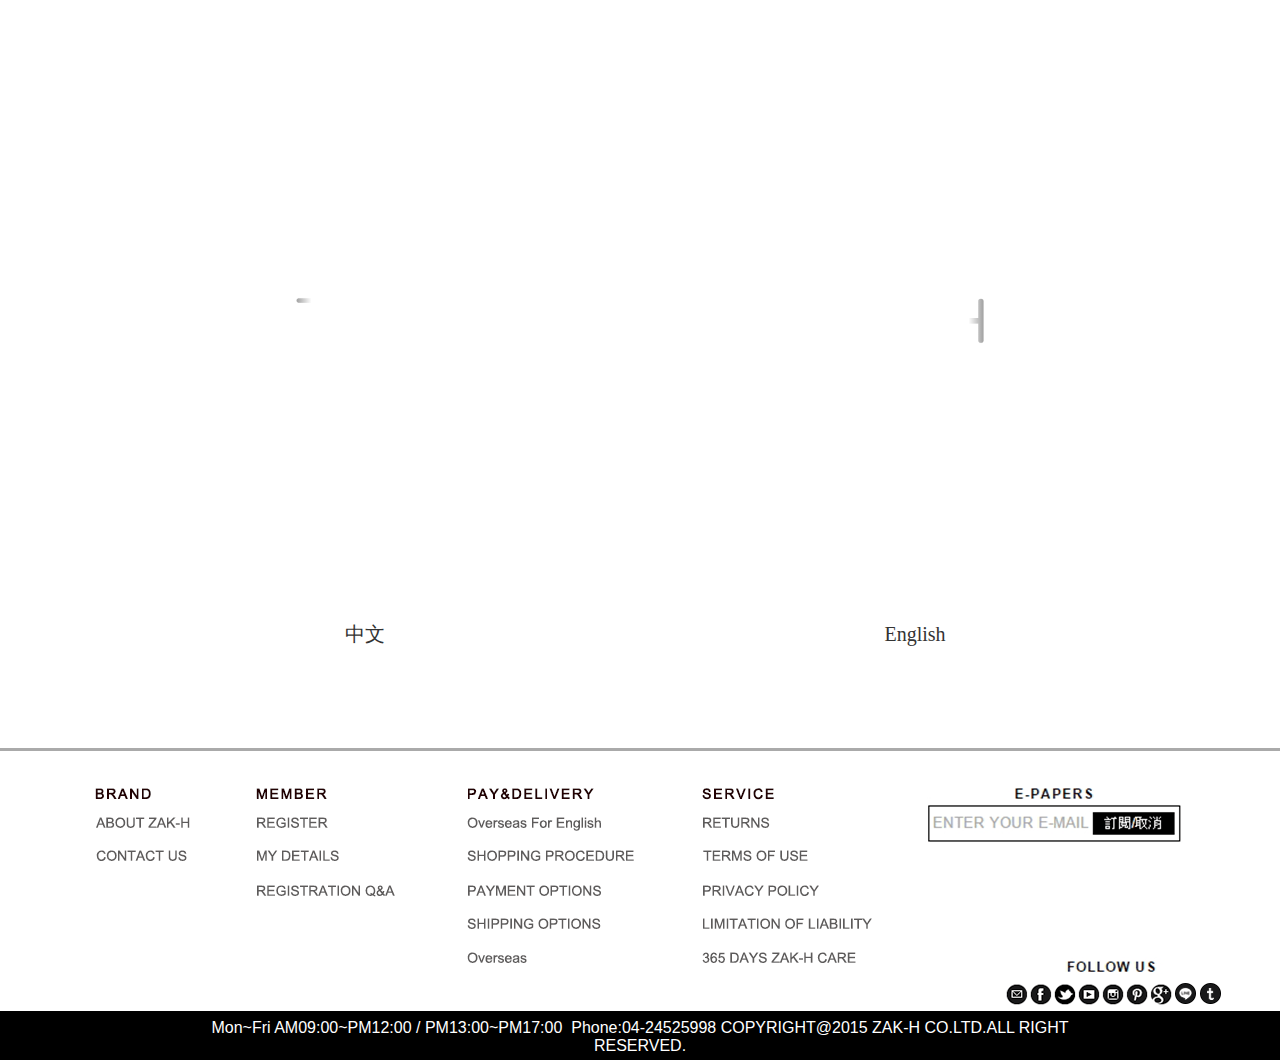
<file: index.htm>
<!DOCTYPE html>
<html lang="en">

<head>
    <meta charset="UTF-8">
    <link rel="stylesheet" href="css/style.css">
    <link rel="stylesheet" href="css/index.css">
    <title>ZAK-H</title>
</head>

<body>
    <div id="wrapper">
        <div id="header">
            <a href="index.htm">
                <!-- <div class="logoBefore"></div> -->
                <div class="mask"></div>
                <img src="img/index/LOGO.jpg">
                <!-- <div class="logoAfter"></div> -->
            </a>
        </div>
        <div id="container">
            <div id="intro">
                <div class="introCont">
                    <p>A design defines who they are independently as designer, we want to share their uniqueness with the latest design around the world.</p>
                </div>
            </div>
            <div id="language">
                <ul>
                    <a href="designer.htm">
                        <li>中文</li>
                    </a>
                    <a href="designer.htm">
                        <li>English</li>
                    </a>
                </ul>
            </div>
        </div>
    </div>
    </div>
    <div id="footer">
        <div class="addTop"></div>
        <div id="footerArea">
            <div class="footerImg">
                <img src="img/index/footer.png">
            </div>
        </div>
        <div id="copyright">
            <p>Mon~Fri AM09:00~PM12:00 / PM13:00~PM17:00 &nbsp;Phone:04-24525998 COPYRIGHT@2015 ZAK-H CO.LTD.ALL RIGHT RESERVED.</p>
        </div>
        <div class="addBottom"></div>
    </div>

</body>
<script src="script/jquery.1.9.0.min.js"></script>
<script>
$(function() {
    var body_H = document.body.offsetHeight;
    var window_H = $(window).height();
    var window_W = $(window).width();
    var footer_H = $('#footer').height() + 3;
    var scrollVal = $(window).scrollTop(); //捲軸距離頁面頂端的高度
    var fixed_position = 0;
    var real_H = 0;

    // footer效果
    $(window).resize(function() {
        window_W = $(window).width();
        if (window_W < 1200) {
            $('#footer .addTop').css({
                'width': (1200 - window_W) + 'px',
                'right': (-(1200 - window_W)) + 'px'
            });
            $('#footer .addBottom').css({
                'width': (1200 - window_W) + 'px',
                'right': (-(1200 - window_W)) + 'px'
            });
        } else {
            $('#footer .addTop').css({
                'width': 0
            });
            $('#footer .addBottom').css({
                'width': 0
            });
        }
    }).resize();


    // nav效果
    $(window).scroll(function() {
        // nav在scroll時會停在footer之上
        scrollVal = $(window).scrollTop();
        real_H = window_H + scrollVal;
        fixed_position = body_H - footer_H;
        if (real_H >= fixed_position) {
            $('#nav').css({
                bottom: (real_H - fixed_position)
            });
        } else {
            $('#nav').css({
                bottom: 0
            });
        }

        // 寬小於1200，左右scroll時不要fixed(被遮住的地方還是看不到)
        if (window_W < 1200) {
            scrollLeft = $(window).scrollLeft();
            $('#nav').css(
                'left', -scrollLeft
            )
        }
    }).scroll();
    // Run();

    // function Run() {
    //     $('#intro p').animate({
    //         right: '+=1470px'
    //     }, 20000);

    //     Back();
    // };

    // function Back() {
    //     $('#intro p').animate({
    //         right: '-200px'
    //     }, 0);

    //     Run();
    // };
})
</script>

</html>
</file>
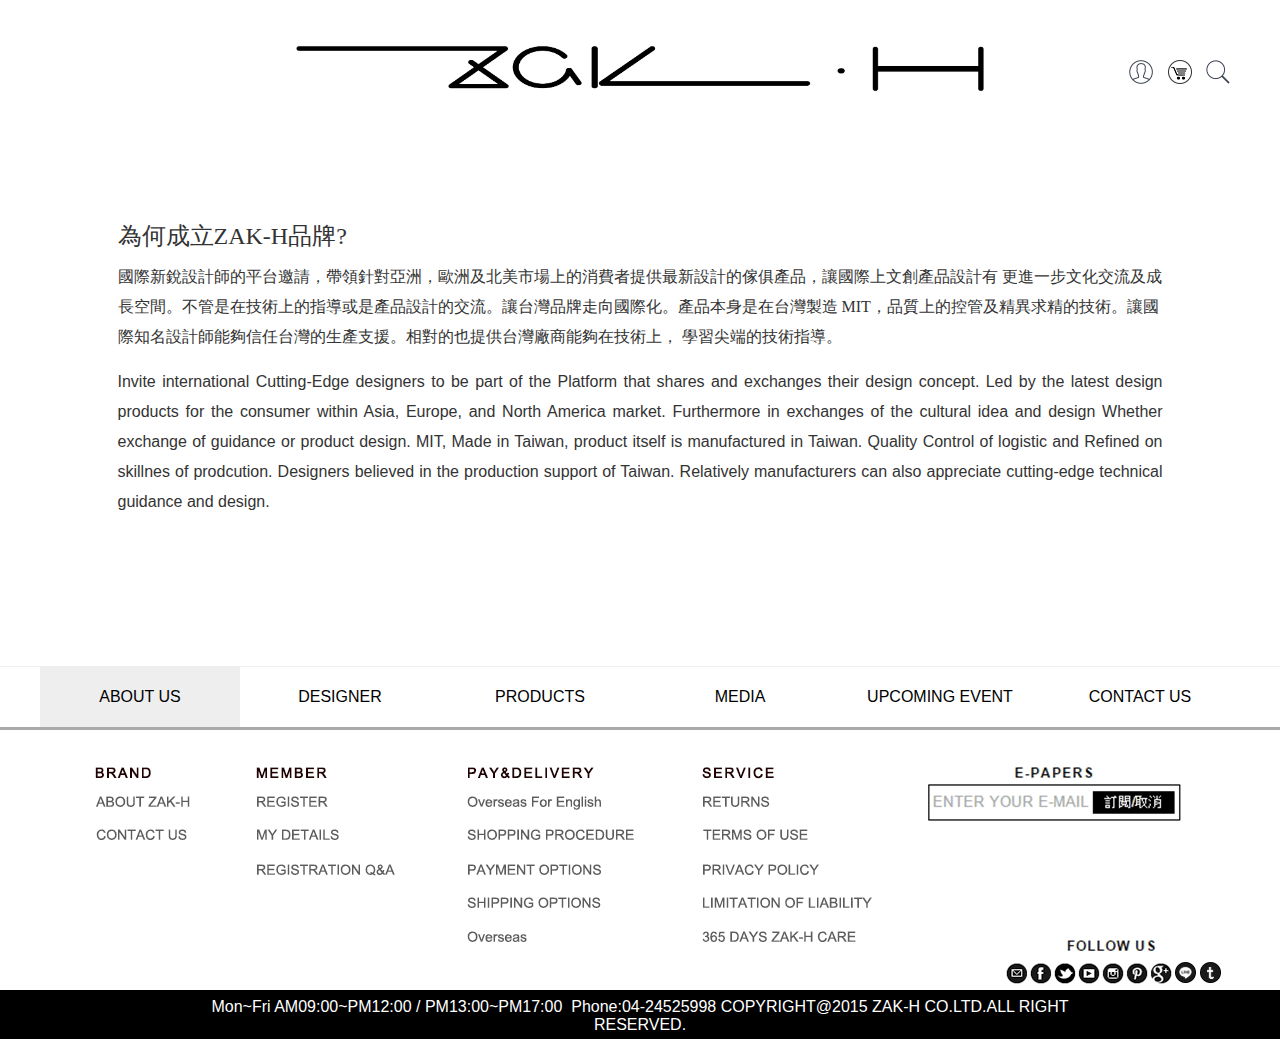
<file: about.htm>
<!DOCTYPE html>
<html lang="en">

<head>
    <meta charset="UTF-8">
    <link rel="stylesheet" href="css/style.css">
    <link rel="stylesheet" href="css/about.css">
    <title>ZAK-H</title>
</head>

<body>
    <div id="wrapper">
        <div id="header">
            <a id="logo" href="index.htm"><img src="img/index/LOGO.jpg"></a>
            <div id="icon">
                <ul>
                    <li><a href="javascript:;"><img src="img/index/photo.png"></a></li>
                    <li id="shopping">
                        <a href="javascript:;"><img src="img/index/Bag.png"></a>
                        <div class="shoppingList">
                            <p style="margin-top: 30px;">SUBTOTAL</p>
                            <p>TWD 0</p>
                            <div class="check">CHECKOUT</div>
                        </div>
                    </li>
                    <li><a href="javascript:;"><img src="img/index/find.png"></a></li>
                </ul>
            </div>
        </div>
        
        <div id="container">
            <div id="intro">
                <h2 class="title">為何成立ZAK-H品牌?</h2>
                <p class="chinese">國際新銳設計師的平台邀請，帶領針對亞洲，歐洲及北美市場上的消費者提供最新設計的傢俱產品，讓國際上文創產品設計有 更進一步文化交流及成長空間。不管是在技術上的指導或是產品設計的交流。讓台灣品牌走向國際化。產品本身是在台灣製造 MIT，品質上的控管及精異求精的技術。讓國際知名設計師能夠信任台灣的生產支援。相對的也提供台灣廠商能夠在技術上， 學習尖端的技術指導。
                </p>
                <p class="english">Invite international Cutting-Edge designers to be part of the Platform that shares and exchanges their design concept. Led by the latest design products for the consumer within Asia, Europe, and North America market. Furthermore in exchanges of the cultural idea and design Whether exchange of guidance or product design. MIT, Made in Taiwan, product itself is manufactured in Taiwan. Quality Control of logistic and Refined on skillnes of prodcution. Designers believed in the production support of Taiwan. Relatively manufacturers can also appreciate cutting-edge technical guidance and design.</p>
            </div>
        </div>
        <div id="nav">
            <ul>
                <a href="about.htm"><li class="current">ABOUT US</li></a>
                <a href="designer.htm">
                    <li>DESIGNER</li>
                </a>
                <a href="product.htm">
                    <li>PRODUCTS</li>
                </a>
                <a href="media.htm">
                    <li>MEDIA</li>
                </a>
                <a href="upcoming.htm">
                    <li>UPCOMING EVENT</li>
                </a>
                <a href="contact.htm">
                    <li>CONTACT US</li>
                </a>
            </ul>
            <p style="clear: both"></p>
        </div>
    </div>
    <div id="footer">
        <div class="addTop"></div>
        <div id="footerArea">
            <div class="footerImg">
                <img src="img/index/footer.png">
            </div>
        </div>
        <div id="copyright">
            <p>Mon~Fri AM09:00~PM12:00 / PM13:00~PM17:00 &nbsp;Phone:04-24525998 COPYRIGHT@2015 ZAK-H CO.LTD.ALL RIGHT RESERVED.</p>
        </div>
        <div class="addBottom"></div>
    </div>

</body>
<script src="script/jquery.1.9.0.min.js"></script>
<script>
    var body_H = document.body.offsetHeight;
    var window_H = $(window).height();
    var footer_H = $('#footer').height() + 3;
    var scrollVal = $(window).scrollTop(); //捲軸距離頁面頂端的高度
    var fixed_position = 0;
    var real_H = 0;

    $(window).scroll(function() {
        body_H = document.body.offsetHeight;
        scrollVal = $(window).scrollTop();
        real_H = window_H + scrollVal;
        fixed_position = body_H - footer_H;
        
        if ( real_H >= fixed_position ) {
            $('#nav').css({
                bottom: (real_H - fixed_position)
            });
        }else {
            $('#nav').css({
                bottom: 0
            });
        }
        
    }).scroll();
</script>

</html>
</file>
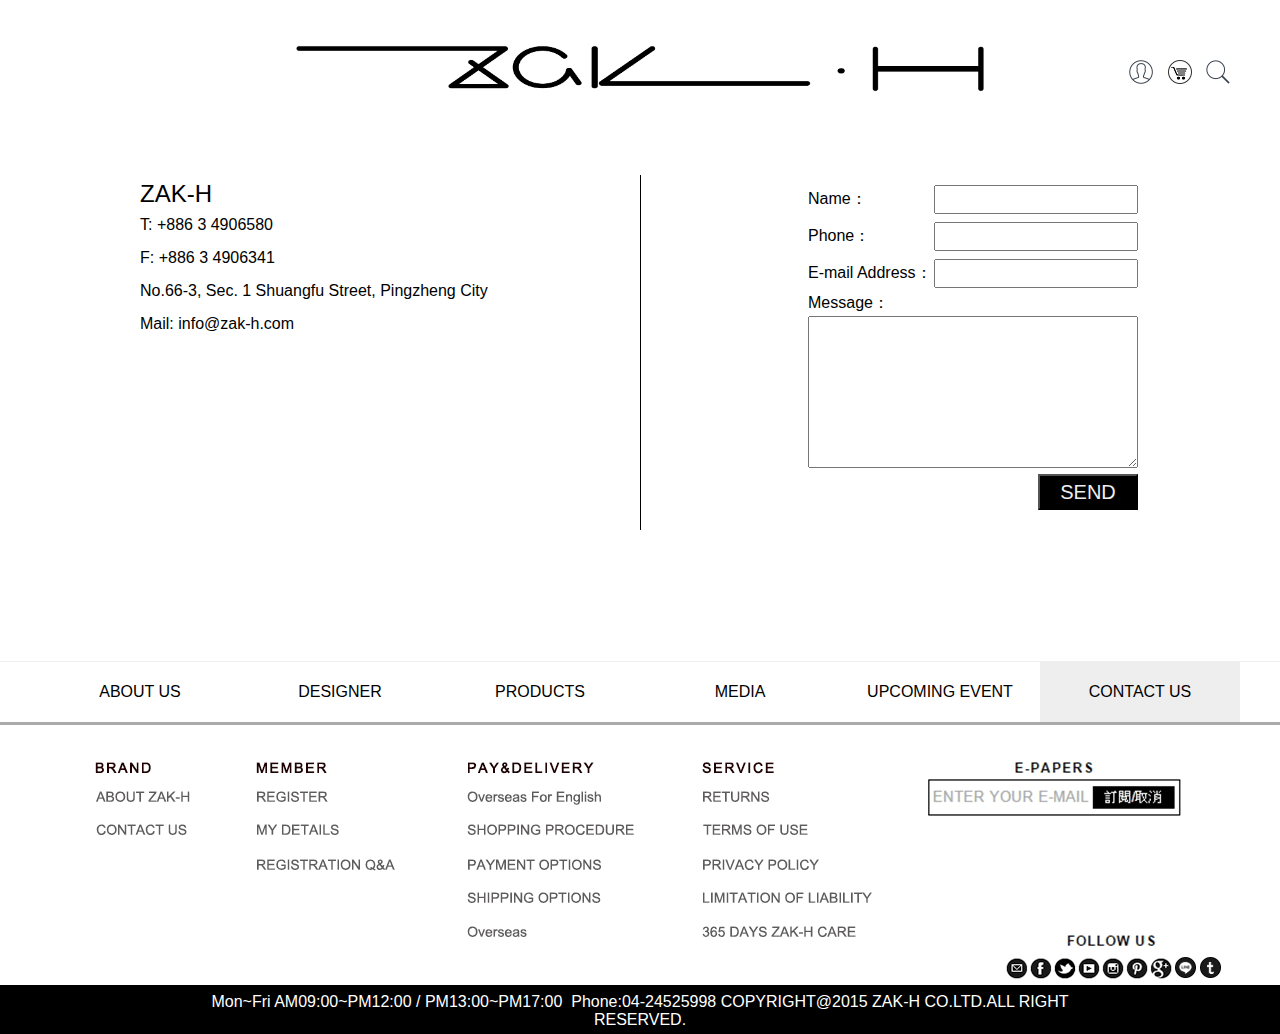
<file: contact.htm>
<!DOCTYPE html>
<html lang="en">

<head>
    <meta charset="UTF-8">
    <link rel="stylesheet" href="css/style.css">
    <link rel="stylesheet" href="css/contact.css">
    <title>ZAK-H</title>
</head>

<body>
    <div id="wrapper">
        <div id="header">
            <a id="logo" href="index.htm"><img src="img/index/LOGO.jpg"></a>
            <div id="icon">
                <ul>
                    <li><a href="javascript:;"><img src="img/index/photo.png"></a></li>
                    <li id="shopping">
                        <a href="javascript:;"><img src="img/index/Bag.png"></a>
                        <div class="shoppingList">
                            <p style="margin-top: 30px;">SUBTOTAL</p>
                            <p>TWD 0</p>
                            <div class="check">CHECKOUT</div>
                        </div>
                    </li>
                    <li><a href="javascript:;"><img src="img/index/find.png"></a></li>
                </ul>
            </div>
        </div>
        <div id="container">
			<div id="intro">
				<div id="info">
                    <h2>ZAK-H</h2> 
                    <p>T: +886 3 4906580</p> 
                    <p>F: +886 3 4906341</p>  
                    <p>No.66-3, Sec. 1 Shuangfu Street, Pingzheng City</p>
                    <p>Mail: info@zak-h.com</p>        
                </div>
                <div class="separate"></div>
                <div id="message">
                    <table>
                        <tr style="height: 35px;">
                            <td>Name：</td>
                            <td><input style="height: 25px;width: 200px;" type="text"></td>
                        </tr>
                        <tr>
                            <td style="height: 35px;">Phone：</td>
                            <td><input style="height: 25px;width: 200px;" type="text"></td>
                        </tr>
                        <tr style="height: 35px;">
                            <td>E-mail Address：</td>
                            <td><input style="height: 25px;width: 200px;" type="text"></td>
                        </tr>
                        <tr>
                            <td>Message：</td>
                            <td></td>
                        </tr>
                        <tr>
                            <td colspan="2"><textarea name="" id="" cols="30" rows="10" style="width: 328px;"></textarea></td>
                        </tr>
                        <tr>
                            <td></td>
                            <td style="text-align: right;"><input style="width: 100px;height: 36px;background: #000;color: #EEE;font-size: 20px;cursor: pointer;" value="SEND" type="button"></td>
                        </tr>
                    </table>
                </div>
			</div>
        </div>
        <div id="nav">
            <ul>
                <a href="about.htm"><li>ABOUT US</li></a>
                <a href="designer.htm"><li>DESIGNER</li></a>
                <a href="product.htm"><li>PRODUCTS</li></a>
                <a href="media.htm"><li>MEDIA</li></a>
                <a href="upcoming.htm"><li>UPCOMING EVENT</li></a>
                <a href="contact.htm"><li class="current">CONTACT US</li></a>
            </ul>
            <p style="clear: both"></p>
        </div>
    </div>
    </div>
    <div id="footer">
        <div class="addTop"></div>
        <div id="footerArea">
            <div class="footerImg">
                <img src="img/index/footer.png">
            </div>
        </div>
        <div id="copyright">
            <p>Mon~Fri AM09:00~PM12:00 / PM13:00~PM17:00 &nbsp;Phone:04-24525998 COPYRIGHT@2015 ZAK-H CO.LTD.ALL RIGHT RESERVED.</p>
        </div>
        <div class="addBottom"></div>
    </div>

</body>
<script src="script/jquery.1.9.0.min.js"></script>
<script>
    var body_H = document.body.offsetHeight;
    var window_H = $(window).height();
    var footer_H = $('#footer').height() + 3;
    var scrollVal = $(window).scrollTop(); //捲軸距離頁面頂端的高度
    var fixed_position = 0;
    var real_H = 0;

    // footer效果
    $(window).resize(function() {
        window_W = $(window).width();
        console.log('window_W='+window_W);
        if (window_W < 1200) {
            console.log('1200 - window_H='+1200 - window_H);
            $('#footer .addTop').css({
                'width': (1200 - window_W) + 'px',
                'right': (-(1200 - window_W)) + 'px'
            });
            $('#footer .addBottom').css({
                'width': (1200 - window_W) + 'px',
                'right': (-(1200 - window_W)) + 'px'
            });
        } else {
            $('#footer .addTop').css({
                'width': 0
            });
            $('#footer .addBottom').css({
                'width': 0
            });
        }
    }).resize();


    // nav效果
    $(window).scroll(function() {
        // nav在scroll時會停在footer之上
        body_H = document.body.offsetHeight;
        scrollVal = $(window).scrollTop();
        real_H = window_H + scrollVal;
        fixed_position = body_H - footer_H;
        if (real_H >= fixed_position) {
            $('#nav').css({
                bottom: (real_H - fixed_position)
            });
        } else {
            $('#nav').css({
                bottom: 0
            });
        }

        // 寬小於1200，左右scroll時不要fixed(被遮住的地方還是看不到)
        if (window_W < 1200) {
            scrollLeft = $(window).scrollLeft();
            $('#nav').css(
                'left', -scrollLeft
            )
        }
    }).scroll();
</script>

</html>
</file>
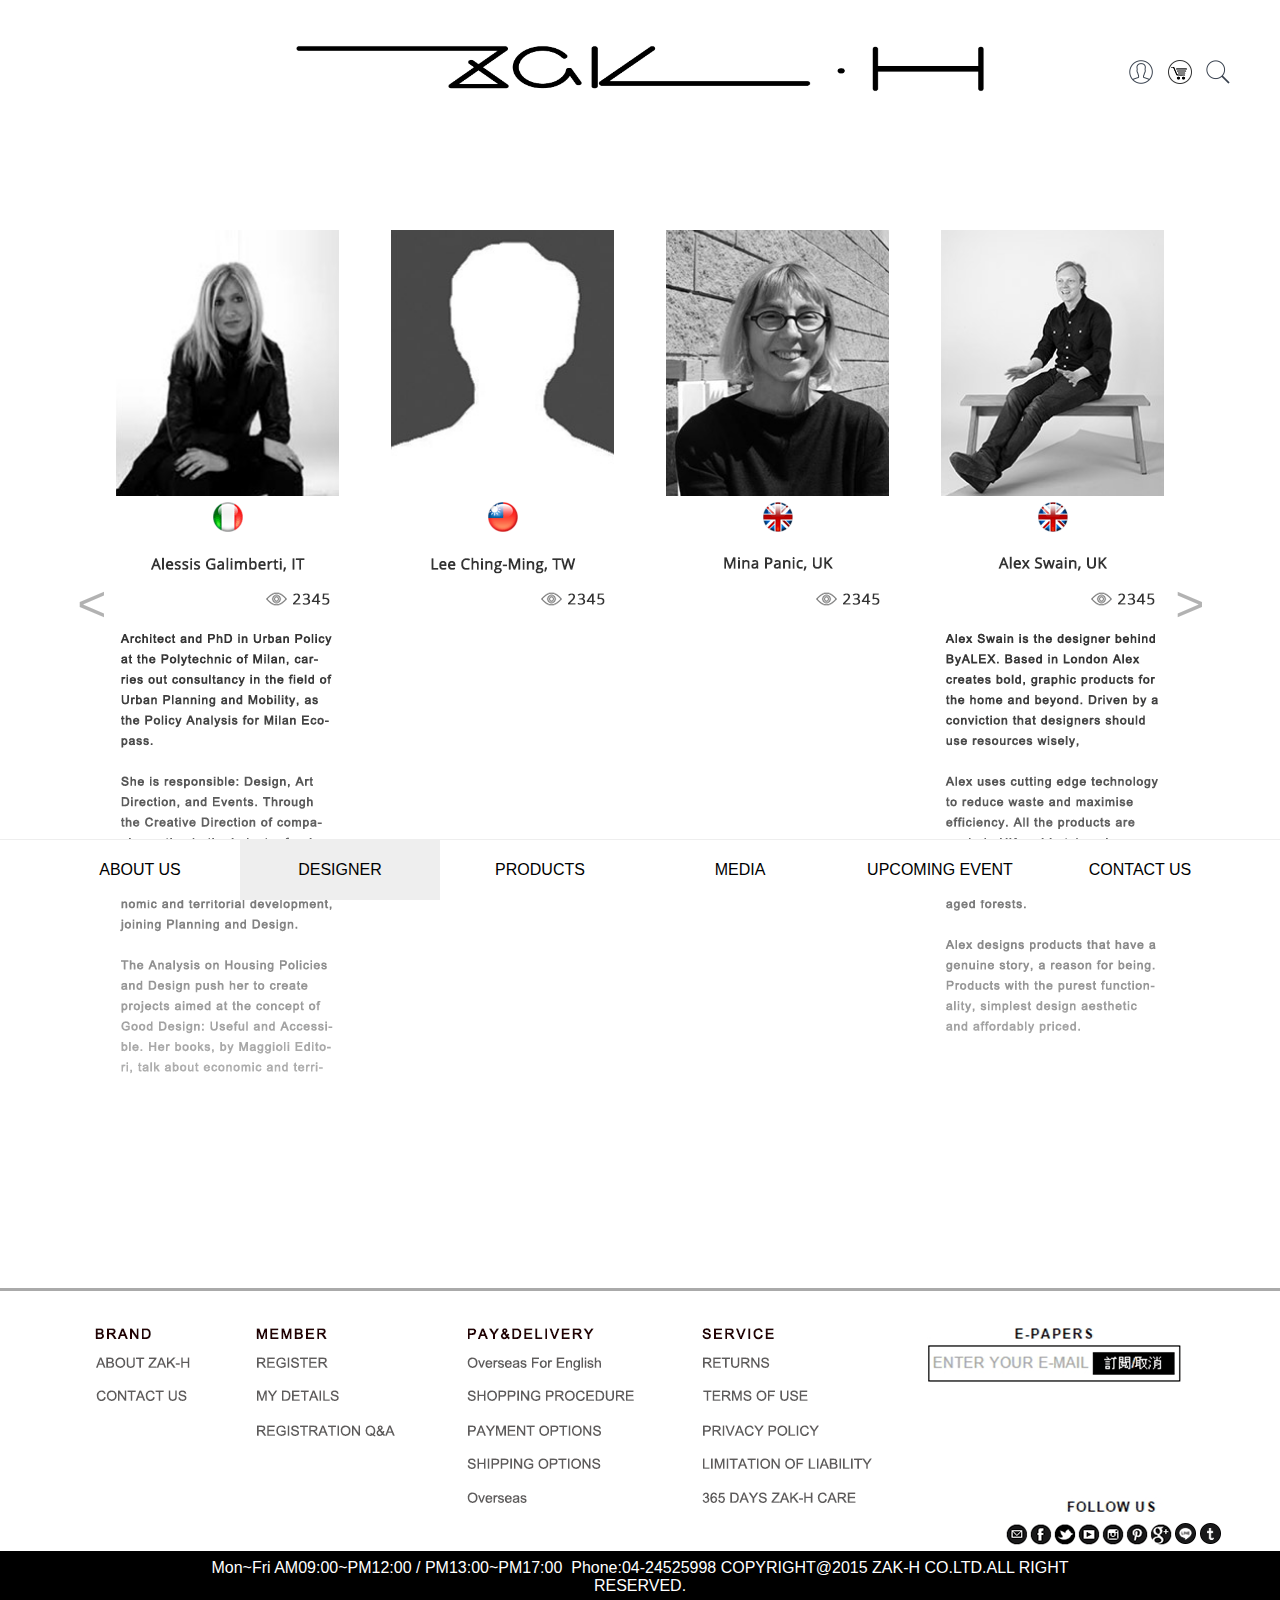
<file: designer.htm>
<!DOCTYPE html>
<html lang="en">

<head>
    <meta charset="UTF-8">
    <link rel="stylesheet" href="css/style.css">
    <link rel="stylesheet" href="css/designer.css">
    <link rel="stylesheet" type="text/css" href="css/Slider.css">
    <title>ZAK-H</title>
</head>

<body>
    <div id="wrapper">
        <div id="header">
            <a id="logo" href="index.htm"><img src="img/index/LOGO.jpg">
            </a>
            <div id="icon">
                <ul>
                    <li>
                        <a href="javascript:;"><img src="img/index/photo.png">
                        </a>
                    </li>
                    <li id="shopping">
                        <a href="javascript:;"><img src="img/index/Bag.png">
                        </a>
                        <div class="shoppingList">
                            <p style="margin-top: 30px;">SUBTOTAL</p>
                            <p>TWD 0</p>
                            <div class="check">CHECKOUT</div>
                        </div>
                    </li>
                    <li>
                        <a href="javascript:;"><img src="img/index/find.png">
                        </a>
                    </li>
                </ul>
            </div>
        </div>
        <div id="container">
            <div id="mySlider">
                <div class="sliderShow">
                    <ul>
                        <li>
                            <a href="designer_product.htm">
                                <div class="imgArea">
                                    <div class="designerImg">
                                        <img src="img/designer/photo1_01.jpg">
                                    </div>
                                    <div class="intro">
                                        <img src="img/designer/photo1_02.png">
                                    </div>
                                </div>
                            </a>
                        </li>
                        <li>
                            <a href="designer_product.htm">
                                <div class="imgArea">
                                    <div class="designerImg">
                                        <img src="img/designer/photo2_01.jpg">
                                    </div>
                                    <div class="intro no_info">
                                        <img src="img/designer/photo2_02.png">
                                    </div>
                                </div>
                            </a>
                        </li>
                        <li>
                            <a href="designer_product.htm">
                                <div class="imgArea">
                                    <div class="designerImg">
                                        <img src="img/designer/photo3_01.jpg">
                                    </div>
                                    <div class="intro no_info">
                                        <img src="img/designer/photo3_02.png">
                                    </div>
                                </div>
                            </a>
                        </li>
                        <li>
                            <a href="designer_product.htm">
                                <div class="imgArea">
                                    <div class="designerImg">
                                        <img src="img/designer/photo4_01.jpg">
                                    </div>
                                    <div class="intro">
                                        <img src="img/designer/photo4_02.png">
                                    </div>
                                </div>
                            </a>
                        </li>
                        <li>
                            <a href="designer_product.htm">
                                <div class="imgArea">
                                    <div class="designerImg">
                                        <img src="img/designer/photo5_01.jpg">
                                    </div>
                                    <div class="intro no_info">
                                        <img src="img/designer/photo5_02.png">
                                    </div>
                                </div>
                            </a>
                        </li>
                        <li>
                            <a href="designer_product.htm">
                                <div class="imgArea">
                                    <div class="designerImg">
                                        <img src="img/designer/photo6_01.jpg">
                                    </div>
                                    <div class="intro no_info">
                                        <img src="img/designer/photo6_02.png">
                                    </div>
                                </div>
                            </a>
                        </li>
                        <li>
                            <a href="designer_product.htm">
                                <div class="imgArea">
                                    <div class="designerImg">
                                        <img src="img/designer/photo7_01.jpg">
                                    </div>
                                    <div class="intro">
                                        <img src="img/designer/photo7_02.png">
                                    </div>
                                </div>
                            </a>
                        </li>
                    </ul>
                </div>
            </div>
        </div>
        <div id="nav">
            <ul>
                <a href="about.htm">
                    <li>ABOUT US</li>
                </a>
                <a href="designer.htm">
                    <li class="current">DESIGNER</li>
                </a>
                <a href="product.htm">
                    <li>PRODUCTS</li>
                </a>
                <a href="media.htm">
                    <li>MEDIA</li>
                </a>
                <a href="upcoming.htm">
                    <li>UPCOMING EVENT</li>
                </a>
                <a href="contact.htm">
                    <li>CONTACT US</li>
                </a>
            </ul>
            <p style="clear: both"></p>
        </div>
    </div>
    </div>
    <div id="footer">
        <div class="addTop"></div>
        <div id="footerArea">
            <div class="footerImg">
                <img src="img/index/footer.png">
            </div>
        </div>
        <div id="copyright">
            <p>Mon~Fri AM09:00~PM12:00 / PM13:00~PM17:00 &nbsp;Phone:04-24525998 COPYRIGHT@2015 ZAK-H CO.LTD.ALL RIGHT RESERVED.</p>
        </div>
        <div class="addBottom"></div>
    </div>

</body>
<script src="script/jquery.1.9.0.min.js"></script>
<script src="script/jquery.Slider.js"></script>
<script>
$(function() {

    // slider效果
    $('#mySlider').suSlider({
        interval: 3000,
        width: 1048,
        height: 948
    });

    var body_H = document.body.offsetHeight;
    var window_H = $(window).height();
    var window_W = $(window).width();
    var footer_H = $('#footer').height() + 3;
    var scrollVal = $(window).scrollTop(); //捲軸距離頁面頂端的高度
    var fixed_position = 0;
    var real_H = 0;
    // var nav_H = $('#nav').height();
    // var footer_Top = $('#footer').offset().top; //選單距離頁面頂端的高度
    // console.log('window_H='+window_H);


    // footer效果
    $(window).resize(function() {
        window_W = $(window).width();
        console.log('window_W='+window_W);
        if (window_W < 1200) {
            console.log('1200 - window_H='+1200 - window_H);
            $('#footer .addTop').css({
                'width': (1200 - window_W) + 'px',
                'right': (-(1200 - window_W)) + 'px'
            });
            $('#footer .addBottom').css({
                'width': (1200 - window_W) + 'px',
                'right': (-(1200 - window_W)) + 'px'
            });
        } else {
            $('#footer .addTop').css({
                'width': 0
            });
            $('#footer .addBottom').css({
                'width': 0
            });
        }
    }).resize();


    // nav效果
    $(window).scroll(function() {
        // nav在scroll時會停在footer之上
        body_H = document.body.offsetHeight;
        scrollVal = $(window).scrollTop();
        real_H = window_H + scrollVal;
        fixed_position = body_H - footer_H;
        if (real_H >= fixed_position) {
            $('#nav').css({
                bottom: (real_H - fixed_position)
            });
        } else {
            $('#nav').css({
                bottom: 0
            });
        }

        // 寬小於1200，左右scroll時不要fixed(被遮住的地方還是看不到)
        if (window_W < 1200) {
            scrollLeft = $(window).scrollLeft();
            $('#nav').css(
                'left', -scrollLeft
            )
        }
    }).scroll();


    
});
</script>

</html>
</file>
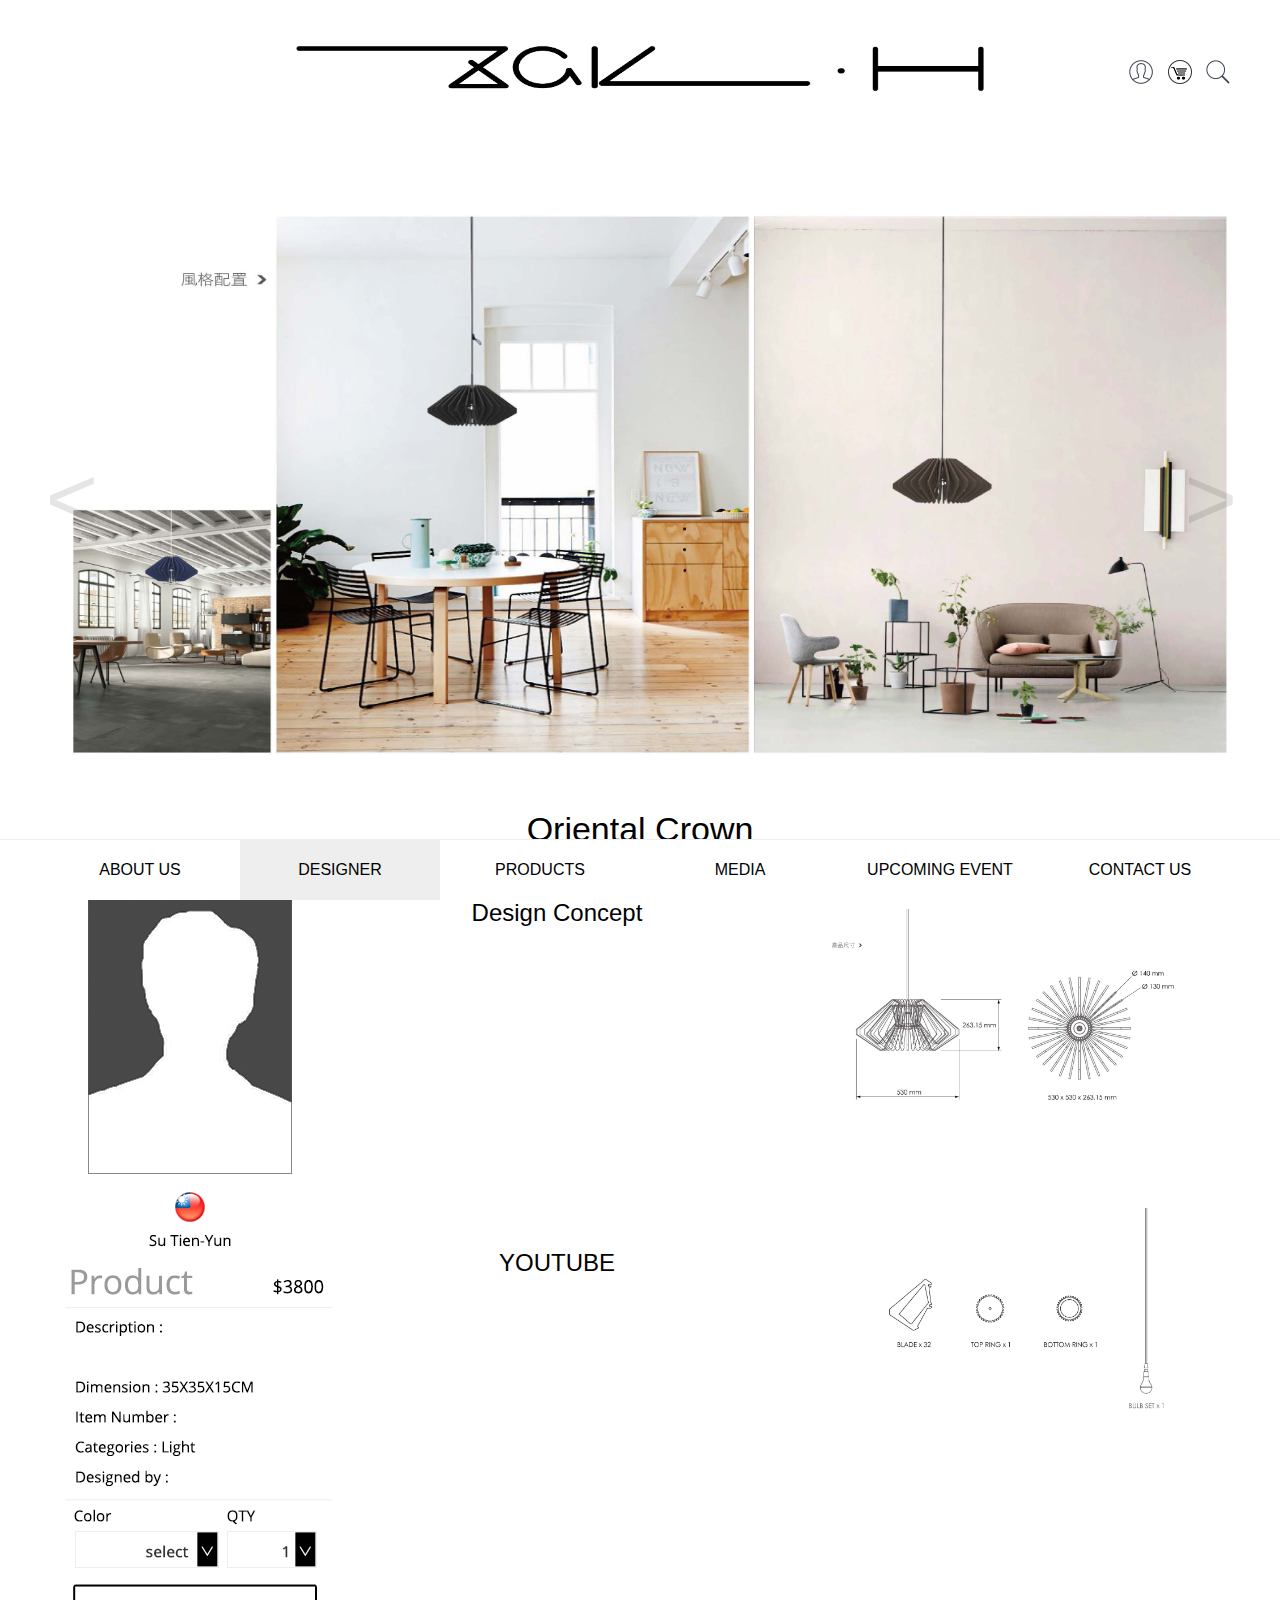
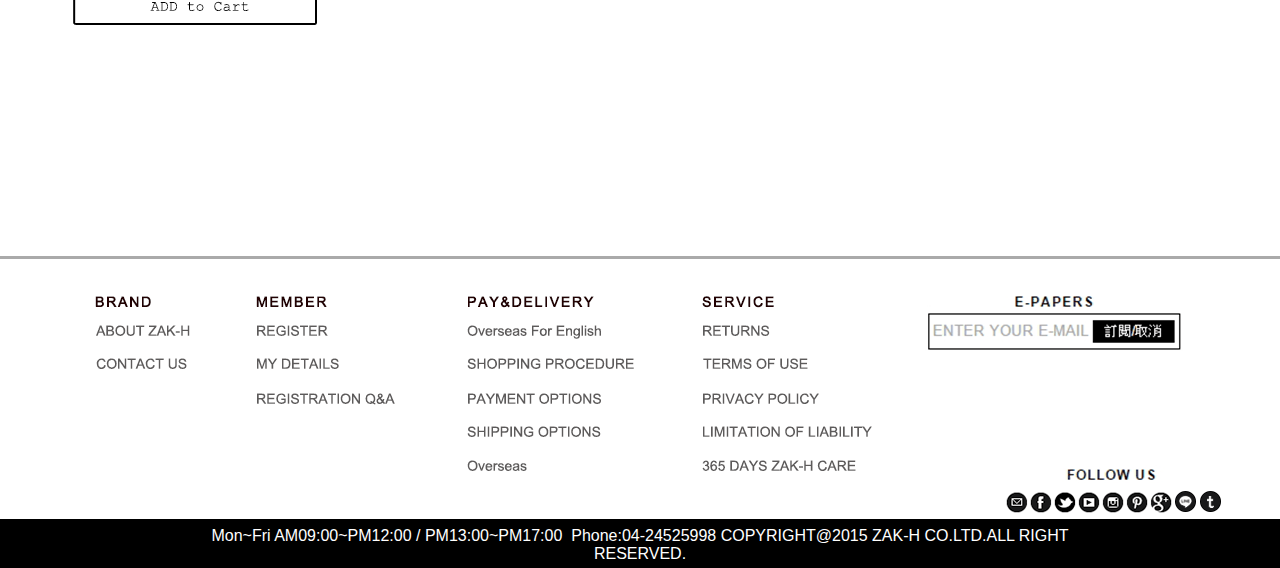
<file: designer_detail.htm>
<!DOCTYPE html>
<html lang="en">

<head>
    <meta charset="UTF-8">
    <link rel="stylesheet" href="css/style.css">
    <link rel="stylesheet" href="css/designer_detail.css">
    <link rel="stylesheet" type="text/css" href="css/Slider2.css">
    <title>ZAK-H</title>
</head>

<body>
    <div id="wrapper">
        <div id="header">
            <a id="logo" href="index.htm"><img src="img/index/LOGO.jpg">
            </a>
            <div id="icon">
                <ul>
                    <li>
                        <a href="javascript:;"><img src="img/index/photo.png">
                        </a>
                    </li>
                    <li id="shopping">
                        <a href="javascript:;"><img src="img/index/Bag.png">
                        </a>
                        <div class="shoppingList">
                            <p style="margin-top: 30px;">SUBTOTAL</p>
                            <p>TWD 0</p>
                            <div class="check">CHECKOUT</div>
                        </div>
                    </li>
                    <li>
                        <a href="javascript:;"><img src="img/index/find.png">
                        </a>
                    </li>
                </ul>
            </div>
        </div>
        <div id="container">
            <div id="mySlider">
                <ul>
                    <li>
                        <img src="img/designer_detail/light/slider_1.jpg">
                    </li>
                    <li>
                        <img src="img/designer_detail/light/slider_2.jpg">
                    </li>
                    <li>
                        <img src="img/designer_detail/light/slider_3.jpg">
                    </li>
                </ul>
            </div>
            <h1 id="title">
                Oriental Crown
            </h1>
            <div id="intro">
                <img src="img/designer_detail/light/light_intro.png">
            </div>
            <div id="info">
                <div class="designConcept">
                    <p>Design Concept</p>
                </div>
                <div class="youtube">
                    <p>YOUTUBE</p>
                </div>
            </div>
            <div id="product">
                <img src="img/designer_detail/light/VALCHROMAT_1.jpg">
                <img src="img/designer_detail/light/VALCHROMAT_2.jpg">
            </div>
        </div>
        <div id="nav">
            <ul>
                <a href="about.htm">
                    <li>ABOUT US</li>
                </a>
                <a href="designer.htm">
                    <li class="current">DESIGNER</li>
                </a>
                <a href="product.htm">
                    <li>PRODUCTS</li>
                </a>
                <a href="media.htm">
                    <li>MEDIA</li>
                </a>
                <a href="upcoming.htm">
                    <li>UPCOMING EVENT</li>
                </a>
                <a href="contact.htm">
                    <li>CONTACT US</li>
                </a>
            </ul>
            <p style="clear: both"></p>
        </div>
    </div>
    </div>
    <div id="footer">
        <div class="addTop"></div>
        <div id="footerArea">
            <div class="footerImg">
                <img src="img/index/footer.png">
            </div>
        </div>
        <div id="copyright">
            <p>Mon~Fri AM09:00~PM12:00 / PM13:00~PM17:00 &nbsp;Phone:04-24525998 COPYRIGHT@2015 ZAK-H CO.LTD.ALL RIGHT RESERVED.</p>
        </div>
        <div class="addBottom"></div>
    </div>

</body>
<script src="script/jquery.1.9.0.min.js"></script>
<script src="script/jquery.Slider2.js"></script>
<script>
$(function() {
    $('#mySlider').suSlider({
        interval: 3000,
        width: 1199,
        height: 590
    });

    var body_H = document.body.offsetHeight;
    var window_H = $(window).height();
    var footer_H = $('#footer').height() + 3;
    var scrollVal = $(window).scrollTop(); //捲軸距離頁面頂端的高度
    var fixed_position = 0;
    var real_H = 0;

    // footer效果
    $(window).resize(function() {
        window_W = $(window).width();
        if (window_W < 1200) {
            $('#footer .addTop').css({
                'width': (1200 - window_W) + 'px',
                'right': (-(1200 - window_W)) + 'px'
            });
            $('#footer .addBottom').css({
                'width': (1200 - window_W) + 'px',
                'right': (-(1200 - window_W)) + 'px'
            });
        } else {
            $('#footer .addTop').css({
                'width': 0
            });
            $('#footer .addBottom').css({
                'width': 0
            });
        }
    }).resize();


    // nav效果
    $(window).scroll(function() {
        // nav在scroll時會停在footer之上
        body_H = document.body.offsetHeight;
        scrollVal = $(window).scrollTop();
        real_H = window_H + scrollVal;
        fixed_position = body_H - footer_H;
        if (real_H >= fixed_position) {
            $('#nav').css({
                bottom: (real_H - fixed_position)
            });
        } else {
            $('#nav').css({
                bottom: 0
            });
        }

        // 寬小於1200，左右scroll時不要fixed(被遮住的地方還是看不到)
        if (window_W < 1200) {
            scrollLeft = $(window).scrollLeft();
            $('#nav').css(
                'left', -scrollLeft
            )
        }
    }).scroll();
})
</script>

</html>
</file>
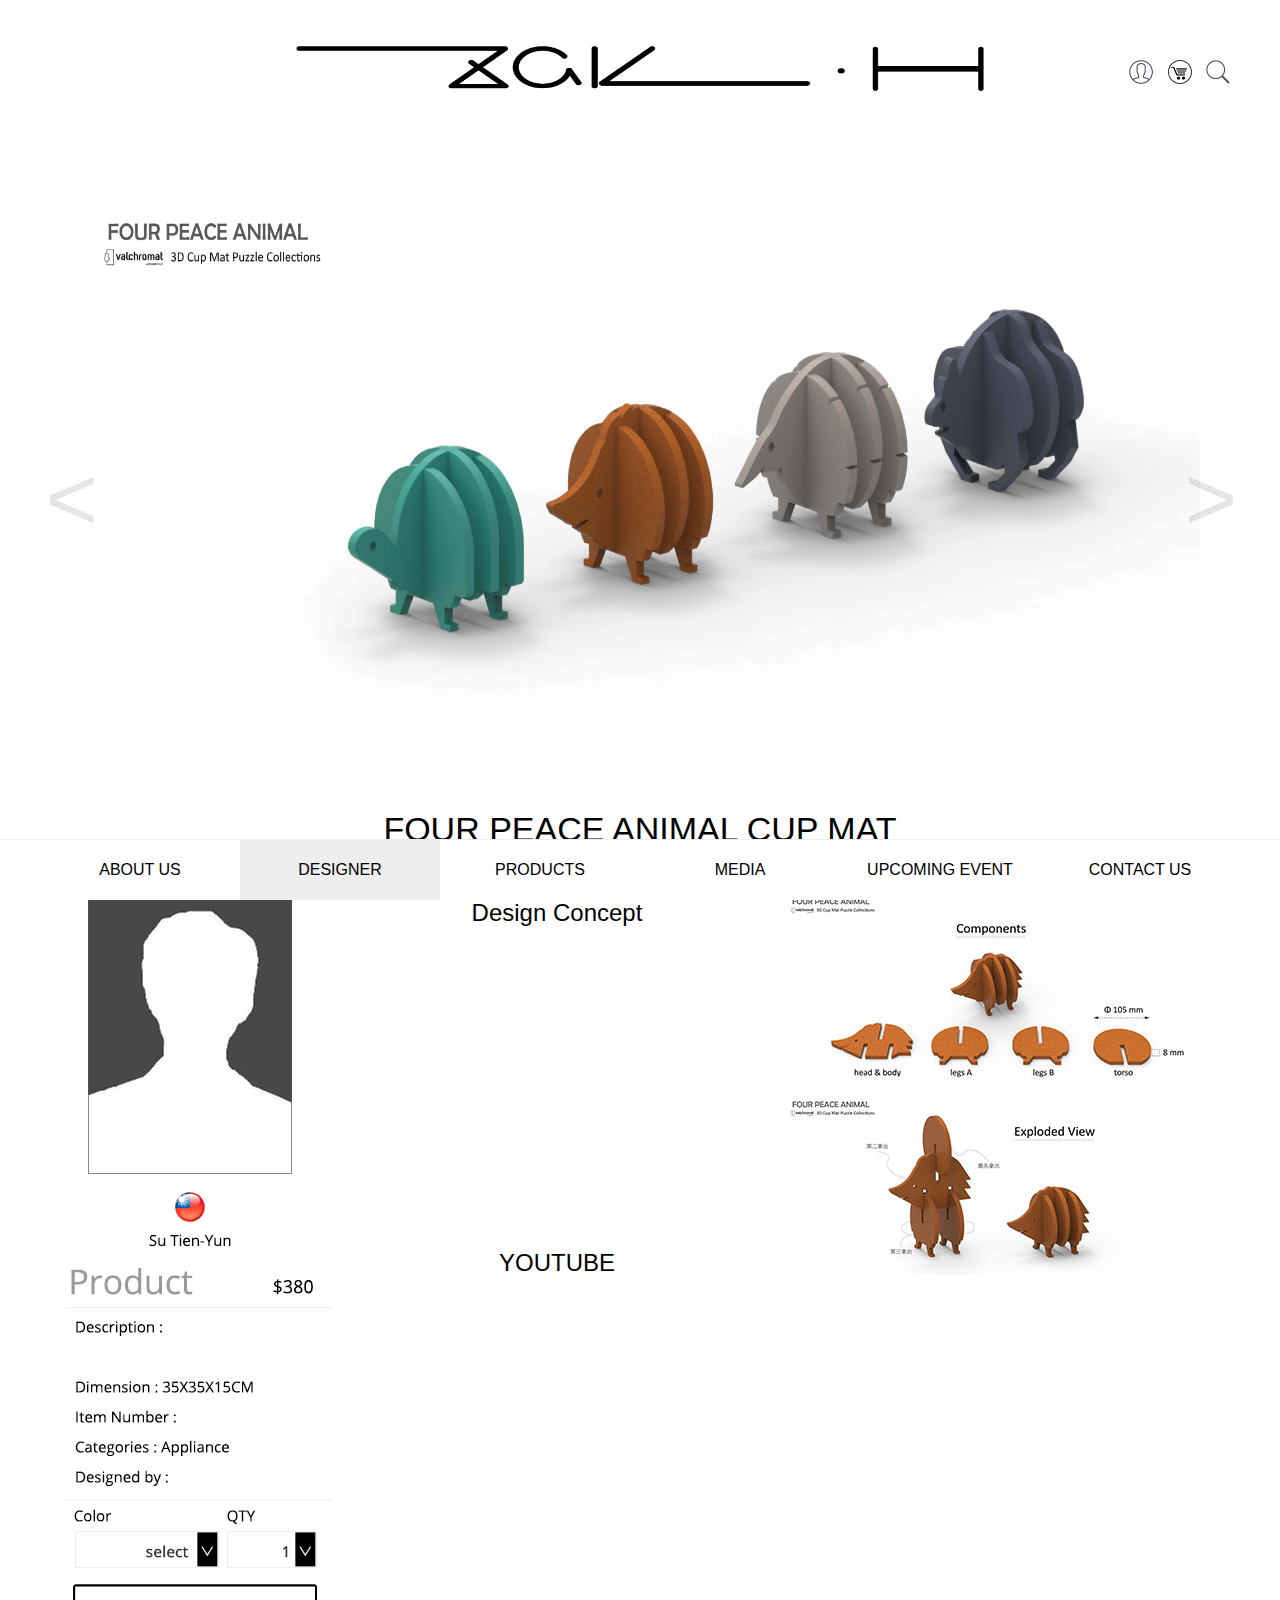
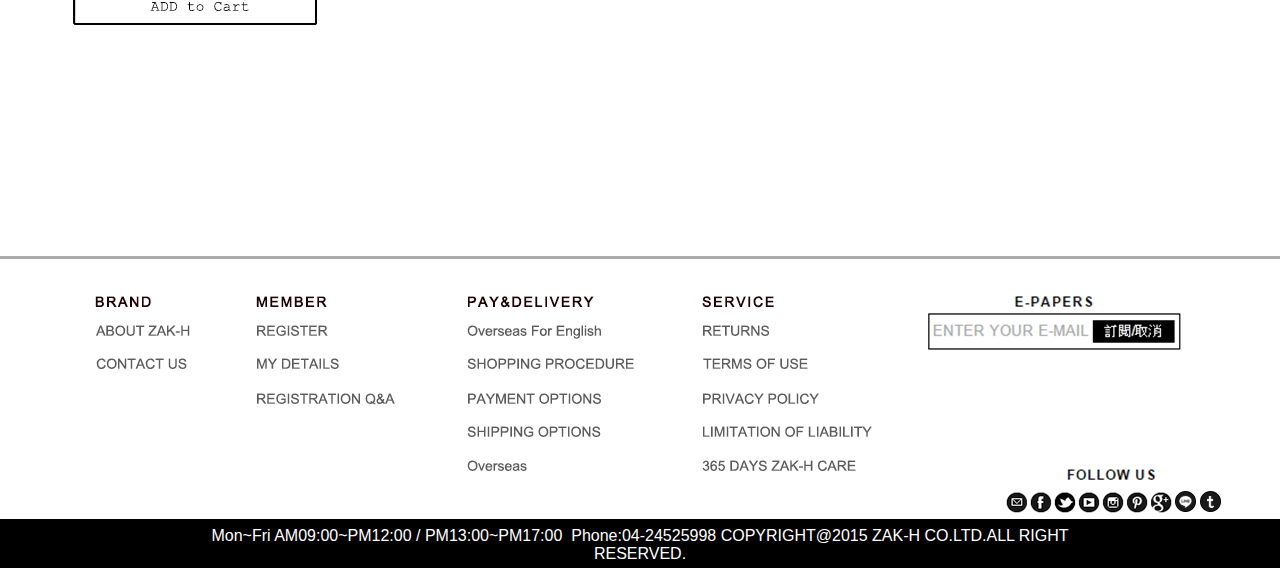
<file: designer_detail2.htm>
<!DOCTYPE html>
<html lang="en">

<head>
    <meta charset="UTF-8">
    <link rel="stylesheet" href="css/style.css">
    <link rel="stylesheet" href="css/designer_detail2.css">
    <link rel="stylesheet" type="text/css" href="css/Slider2.css">
    <title>ZAK-H</title>
</head>

<body>
    <div id="wrapper">
        <div id="header">
            <a id="logo" href="index.htm"><img src="img/index/LOGO.jpg"></a>
            <div id="icon">
                <ul>
                    <li><a href="javascript:;"><img src="img/index/photo.png"></a></li>
                    <li id="shopping">
                        <a href="javascript:;"><img src="img/index/Bag.png"></a>
                        <div class="shoppingList">
                            <p style="margin-top: 30px;">SUBTOTAL</p>
                            <p>TWD 0</p>
                            <div class="check">CHECKOUT</div>
                        </div>
                    </li>
                    <li><a href="javascript:;"><img src="img/index/find.png"></a></li>
                </ul>
            </div>
        </div>
        <div id="container">
            <div id="mySlider">
                <ul>
                    <li>
                        <img src="img/designer_detail/cup/slider_1.jpg">
                    </li>
                    <li>
                        <img src="img/designer_detail/cup/slider_2.jpg">
                    </li>
                    <li>
                        <img src="img/designer_detail/cup/slider_3.jpg">
                    </li>
                    <li>
                        <img src="img/designer_detail/cup/slider_4.jpg">
                    </li>
                </ul>
            </div>
            <h1 id="title">
                FOUR PEACE ANIMAL CUP MAT
            </h1>
			<div id="intro">
                <img src="img/designer_detail/cup/cup_intiro.png">
            </div>
            <div id="info">
                <div class="designConcept">
                    <p>Design Concept</p>
                </div>
                <div class="youtube">
                    <p>YOUTUBE</p>
                </div>
            </div>
            <div id="product">
                <img src="img/designer_detail/cup/cup_05.jpg">
            </div>
        </div>
        <div id="nav">
            <ul>
                <a href="about.htm"><li>ABOUT US</li></a>
                <a href="designer.htm"><li class="current">DESIGNER</li></a>
                <a href="product.htm"><li>PRODUCTS</li></a>
                <a href="media.htm"><li>MEDIA</li></a>
                <a href="upcoming.htm"><li>UPCOMING EVENT</li></a>
                <a href="contact.htm"><li>CONTACT US</li></a>
            </ul>
            <p style="clear: both"></p>
        </div>
    </div>
    </div>
    <div id="footer">
        <div class="addTop"></div>
        <div id="footerArea">
            <div class="footerImg">
                <img src="img/index/footer.png">
            </div>
        </div>
        <div id="copyright">
            <p>Mon~Fri AM09:00~PM12:00 / PM13:00~PM17:00 &nbsp;Phone:04-24525998 COPYRIGHT@2015 ZAK-H CO.LTD.ALL RIGHT RESERVED.</p>
        </div>
        <div class="addBottom"></div>
    </div>

</body>
<script src="script/jquery.1.9.0.min.js"></script>
<script src="script/jquery.Slider2.js"></script>
<script>
$(function() {
    $('#mySlider').suSlider({
        interval: 3000,
        width: 1199,
        height: 590
    });

    var body_H = document.body.offsetHeight;
    var window_H = $(window).height();
    var footer_H = $('#footer').height() + 3;
    var scrollVal = $(window).scrollTop(); //捲軸距離頁面頂端的高度
    var fixed_position = 0;
    var real_H = 0;

    // footer效果
    $(window).resize(function() {
        window_W = $(window).width();
        console.log('window_W='+window_W);
        if (window_W < 1200) {
            console.log('1200 - window_H='+1200 - window_H);
            $('#footer .addTop').css({
                'width': (1200 - window_W) + 'px',
                'right': (-(1200 - window_W)) + 'px'
            });
            $('#footer .addBottom').css({
                'width': (1200 - window_W) + 'px',
                'right': (-(1200 - window_W)) + 'px'
            });
        } else {
            $('#footer .addTop').css({
                'width': 0
            });
            $('#footer .addBottom').css({
                'width': 0
            });
        }
    }).resize();


    // nav效果
    $(window).scroll(function() {
        // nav在scroll時會停在footer之上
        body_H = document.body.offsetHeight;
        scrollVal = $(window).scrollTop();
        real_H = window_H + scrollVal;
        fixed_position = body_H - footer_H;
        if (real_H >= fixed_position) {
            $('#nav').css({
                bottom: (real_H - fixed_position)
            });
        } else {
            $('#nav').css({
                bottom: 0
            });
        }

        // 寬小於1200，左右scroll時不要fixed(被遮住的地方還是看不到)
        if (window_W < 1200) {
            scrollLeft = $(window).scrollLeft();
            $('#nav').css(
                'left', -scrollLeft
            )
        }
    }).scroll();
})
</script>

</html>
</file>
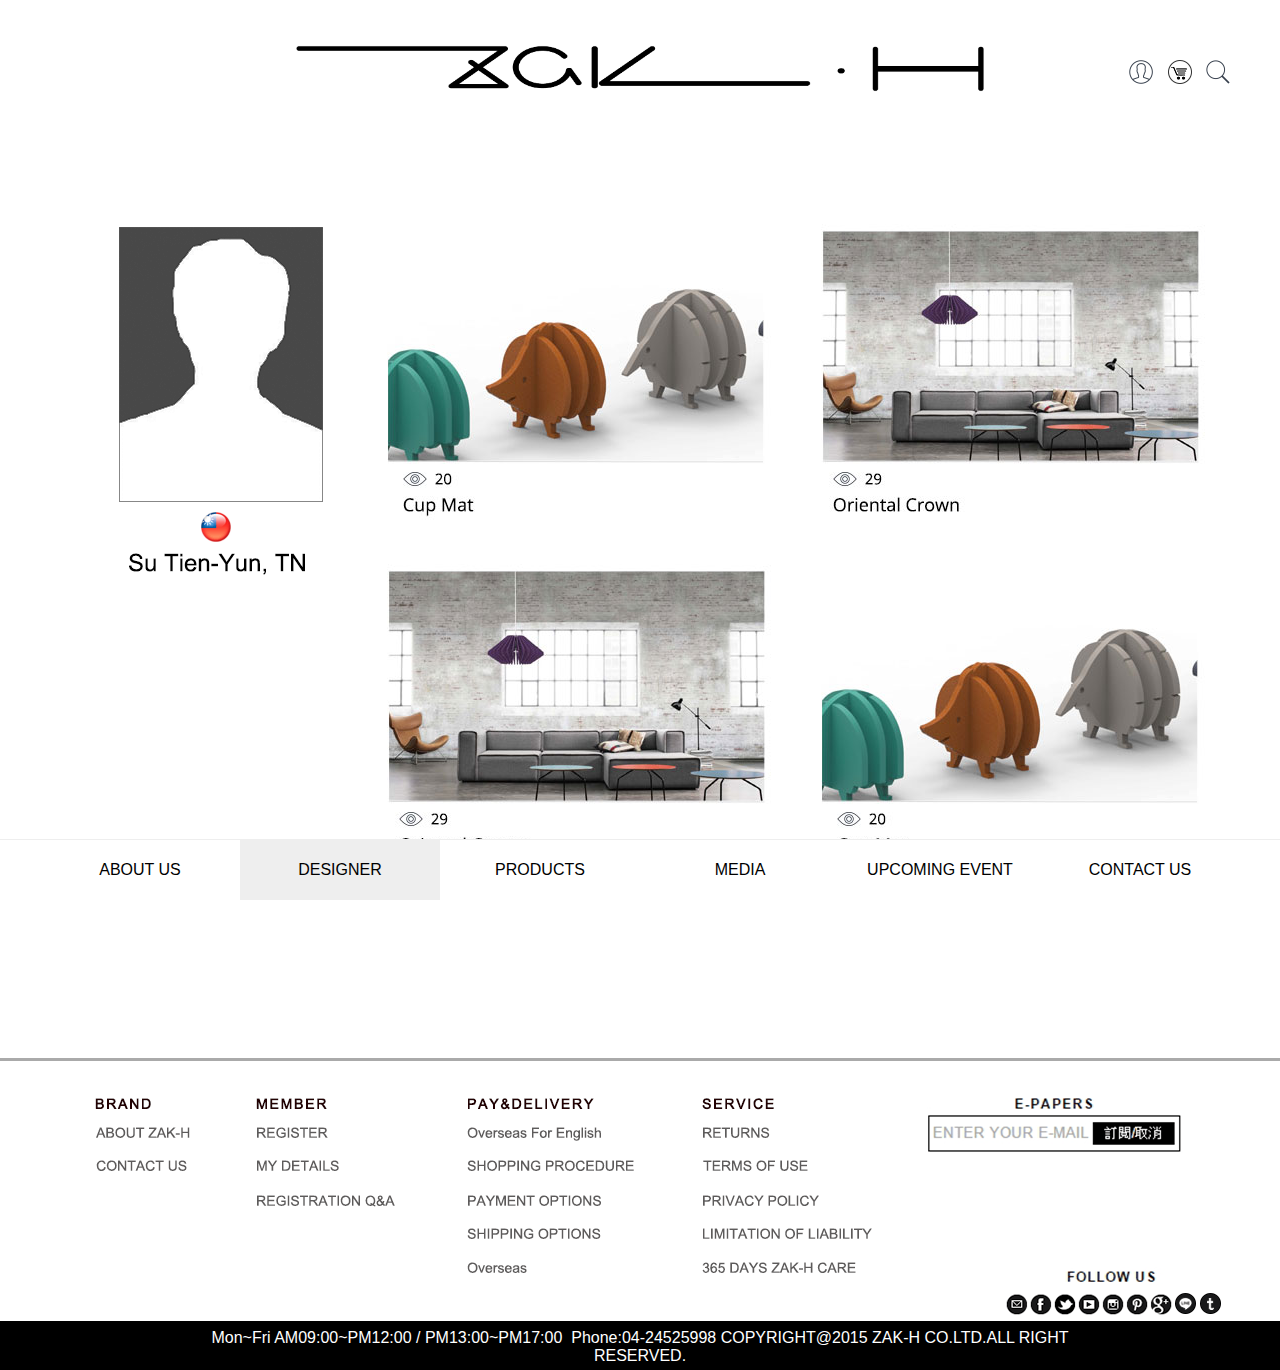
<file: designer_product.htm>
<!DOCTYPE html>
<html lang="en">

<head>
    <meta charset="UTF-8">
    <link rel="stylesheet" href="css/style.css">
    <link rel="stylesheet" href="css/designer_product.css">
    <title>ZAK-H</title>
</head>

<body>
    <div id="wrapper">
        <div id="header">
            <a id="logo" href="index.htm"><img src="img/index/LOGO.jpg"></a>
            <div id="icon">
                <ul>
                    <li><a href="javascript:;"><img src="img/index/photo.png"></a></li>
                    <li id="shopping">
                        <a href="javascript:;"><img src="img/index/Bag.png"></a>
                        <div class="shoppingList">
                            <p style="margin-top: 30px;">SUBTOTAL</p>
                            <p>TWD 0</p>
                            <div class="check">CHECKOUT</div>
                        </div>
                    </li>
                    <li><a href="javascript:;"><img src="img/index/find.png"></a></li>
                </ul>
            </div>
        </div>
        <div id="container">
			<div id="intro">
				<img src="img/designer_product/pd_01.png">
			</div>
            <div id="product">
                <a href="designer_detail2.htm"><img src="img/designer_product/ds_01.jpg"></a>
                <a href="designer_detail.htm"><img src="img/designer_product/ds_02.jpg"></a>
                <a href="designer_detail.htm"><img src="img/designer_product/ds_02.jpg"></a>
                <a href="designer_detail2.htm"><img src="img/designer_product/ds_01.jpg"></a>
            </div>
        </div>
        <div id="nav">
            <ul>
                <a href="about.htm"><li>ABOUT US</li></a>
                <a href="designer.htm"><li class="current">DESIGNER</li></a>
                <a href="product.htm"><li>PRODUCTS</li></a>
                <a href="media.htm"><li>MEDIA</li></a>
                <a href="upcoming.htm"><li>UPCOMING EVENT</li></a>
                <a href="contact.htm"><li>CONTACT US</li></a>
            </ul>
            <p style="clear: both"></p>
        </div>
    </div>
    </div>
    <div id="footer">
        <div class="addTop"></div>
        <div id="footerArea">
            <div class="footerImg">
                <img src="img/index/footer.png">
            </div>
        </div>
        <div id="copyright">
            <p>Mon~Fri AM09:00~PM12:00 / PM13:00~PM17:00 &nbsp;Phone:04-24525998 COPYRIGHT@2015 ZAK-H CO.LTD.ALL RIGHT RESERVED.</p>
        </div>
        <div class="addBottom"></div>
    </div>

</body>
<script src="script/jquery.1.9.0.min.js"></script>
<script>
    var body_H = document.body.offsetHeight;
    var window_H = $(window).height();
    var footer_H = $('#footer').height() + 3;
    var scrollVal = $(window).scrollTop(); //捲軸距離頁面頂端的高度
    var fixed_position = 0;
    var real_H = 0;

    // footer效果
    $(window).resize(function() {
        window_W = $(window).width();
        console.log('window_W='+window_W);
        if (window_W < 1200) {
            console.log('1200 - window_H='+1200 - window_H);
            $('#footer .addTop').css({
                'width': (1200 - window_W) + 'px',
                'right': (-(1200 - window_W)) + 'px'
            });
            $('#footer .addBottom').css({
                'width': (1200 - window_W) + 'px',
                'right': (-(1200 - window_W)) + 'px'
            });
        } else {
            $('#footer .addTop').css({
                'width': 0
            });
            $('#footer .addBottom').css({
                'width': 0
            });
        }
    }).resize();


    // nav效果
    $(window).scroll(function() {
        // nav在scroll時會停在footer之上
        body_H = document.body.offsetHeight;
        scrollVal = $(window).scrollTop();
        real_H = window_H + scrollVal;
        fixed_position = body_H - footer_H;
        if (real_H >= fixed_position) {
            $('#nav').css({
                bottom: (real_H - fixed_position)
            });
        } else {
            $('#nav').css({
                bottom: 0
            });
        }

        // 寬小於1200，左右scroll時不要fixed(被遮住的地方還是看不到)
        if (window_W < 1200) {
            scrollLeft = $(window).scrollLeft();
            $('#nav').css(
                'left', -scrollLeft
            )
        }
    }).scroll();
</script>

</html>
</file>
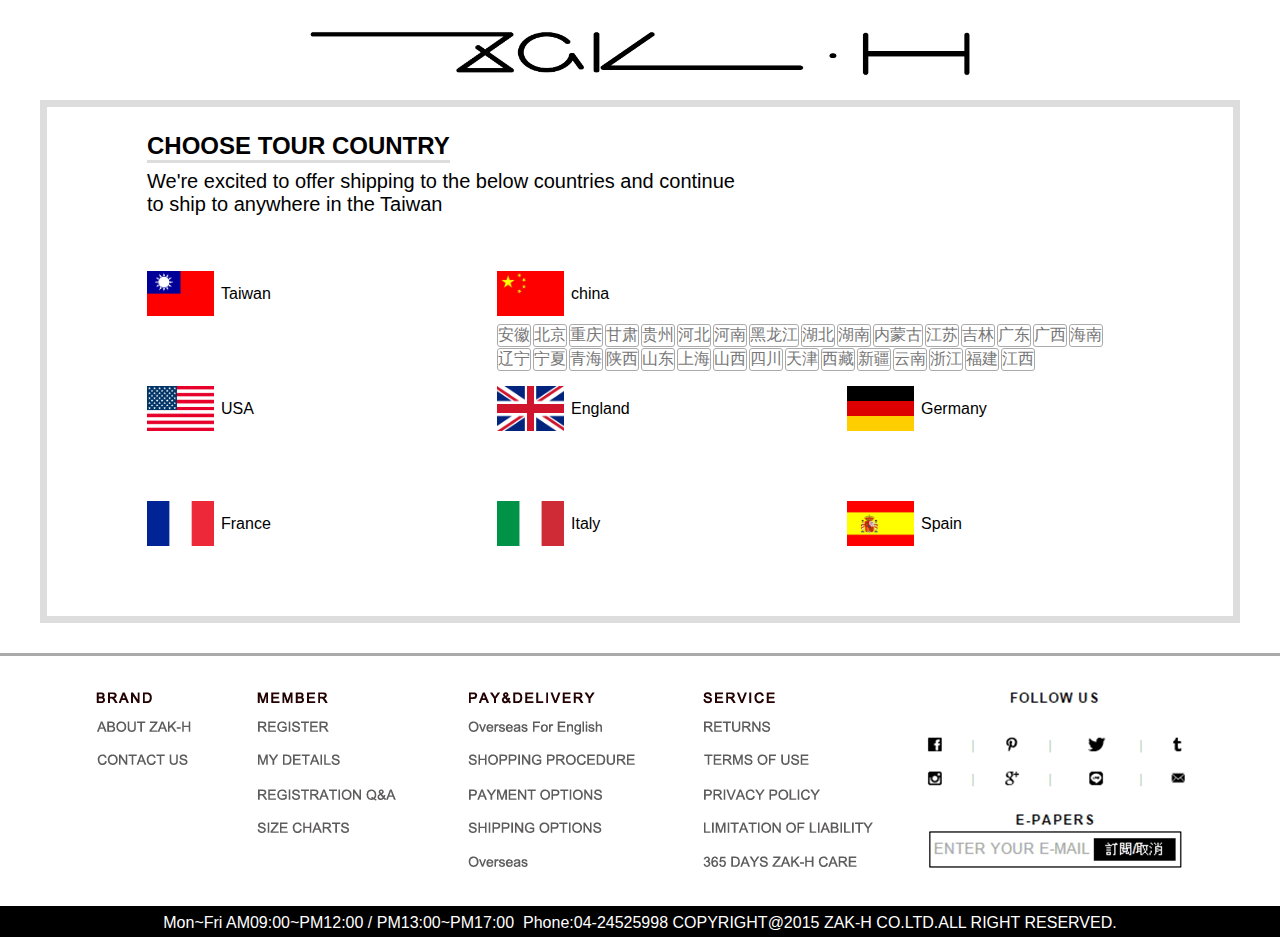
<file: index_old.htm>
<!DOCTYPE html>
<html lang="en">

<head>
    <meta charset="UTF-8">
    <link rel="stylesheet" href="css/index_old.css">
    <title>ZAK-H</title>
</head>

<body>
    <div id="wrapper">
        <h1 id="header">
        	<img src="img/index/LOGO.jpg">
        </h1>
        <div id="container">
            <div id="chooseCountry">
                <div id="title">
                    <h3>CHOOSE TOUR COUNTRY</h3>
                    <p>We're excited to offer shipping to the below countries and continue to ship to anywhere in the Taiwan</p>
                </div>
                <div id="countryArea">
                    <div class="country" style="vertical-align: top;">
                        <img src="img/index/TW.gif" alt="">
                        <p>Taiwan</p>
                    </div>
                    <div class="country" />
                    <img src="img/index/china.jpg" alt="">
                    <p>china</p>
                    <div class="chinaCountryArea">
                        <div class="chinaCountry">安徽</div>
                        <div class="chinaCountry">北京</div>
                        <div class="chinaCountry">重庆</div>
                        <div class="chinaCountry">甘肃</div>
                        <div class="chinaCountry">贵州</div>
                        <div class="chinaCountry">河北</div>
                        <div class="chinaCountry">河南</div>
                        <div class="chinaCountry">黑龙江</div>
                        <div class="chinaCountry">湖北</div>
                        <div class="chinaCountry">湖南</div>
                        <div class="chinaCountry">内蒙古</div>
                        <div class="chinaCountry">江苏</div>
                        <div class="chinaCountry">吉林</div>
                        <div class="chinaCountry">广东</div>
                        <div class="chinaCountry">广西</div>
                        <div class="chinaCountry">海南</div>
                        <div class="chinaCountry">辽宁</div>
                        <div class="chinaCountry">宁夏</div>
                        <div class="chinaCountry">青海</div>
                        <div class="chinaCountry">陕西</div>
                        <div class="chinaCountry">山东</div>
                        <div class="chinaCountry">上海</div>
                        <div class="chinaCountry">山西</div>
                        <div class="chinaCountry">四川</div>
                        <div class="chinaCountry">天津</div>
                        <div class="chinaCountry">西藏</div>
                        <div class="chinaCountry">新疆</div>
                        <div class="chinaCountry">云南</div>
                        <div class="chinaCountry">浙江</div>
                        <div class="chinaCountry">福建</div>
                        <div class="chinaCountry">江西</div>
                    </div>
                </div>
                <br>
                <div class="country">
                    <img src="img/index/USA.png" alt="">
                    <p>USA</p>
                </div>
                <div class="country">
                    <img src="img/index/England.png" alt="">
                    <p>England</p>
                </div>
                <div class="country">
                    <img src="img/index/Germany.png" alt="">
                    <p>Germany</p>
                </div>
                <br>
                <div class="country">
                    <img src="img/index/France.png" alt="">
                    <p>France</p>
                </div>
                <div class="country">
                    <img src="img/index/Italy.png" alt="">
                    <p>Italy</p>
                </div>
                <div class="country">
                    <img src="img/index/Spain.jpg" alt="">
                    <p>Spain</p>
                </div>
            </div>
        </div>
    </div>
    </div>
    <div id="footer">
        <div id="footerArea">
        	<div class="footerImg">
        		<img src="img/index/footer_03.png">
        	</div>
            <!-- <ul id="brand" class="list">
                <li class="title">BRAND</li>
                <li>ABOUT ZAK-H</li>
                <li>CONTACT US</li>
            </ul>
            <ul id="member" class="list">
                <li class="title">MEMBER</li>
                <li>REGISTER</li>
                <li>MY DETAILS</li>
                <li>REGISTRATION Q&A</li>
                <li>SIZE CHARTS</li>
            </ul>
            <ul id="pay" class="list">
                <li class="title">PAY & DELIVERY</li>
                <li>Overseas For English</li>
                <li>SHOPPING PROCEDURE</li>
                <li>PAYMENT OTIONS</li>
                <li>SHIPPING OPTIONS</li>
                <li>Overseas</li>
            </ul>
            <ul id="service" class="list">
                <li class="title">SERVICE</li>
                <li>RETURNS</li>
                <li>TEAMS OF USE</li>
                <li>PRIVACY POLICY</li>
                <li>LIMITATION OF LIABILITY</li>
                <li>365 DAYS ZAK-H CARE</li>
            </ul>
            <div id="follow_papers" class="list">
                <div class="follow">
                	<p class="title">FOLLOW US</p>
                </div>
                <div class="papers">
                	<p class="title">E-PAPERS</p>
                </div>
            </div> -->
        </div>
        <div id="copyright">
            <p>Mon~Fri AM09:00~PM12:00 / PM13:00~PM17:00 &nbsp;Phone:04-24525998 COPYRIGHT@2015 ZAK-H CO.LTD.ALL RIGHT RESERVED.</p>
        </div>
    </div>

</body>

</html>
</file>
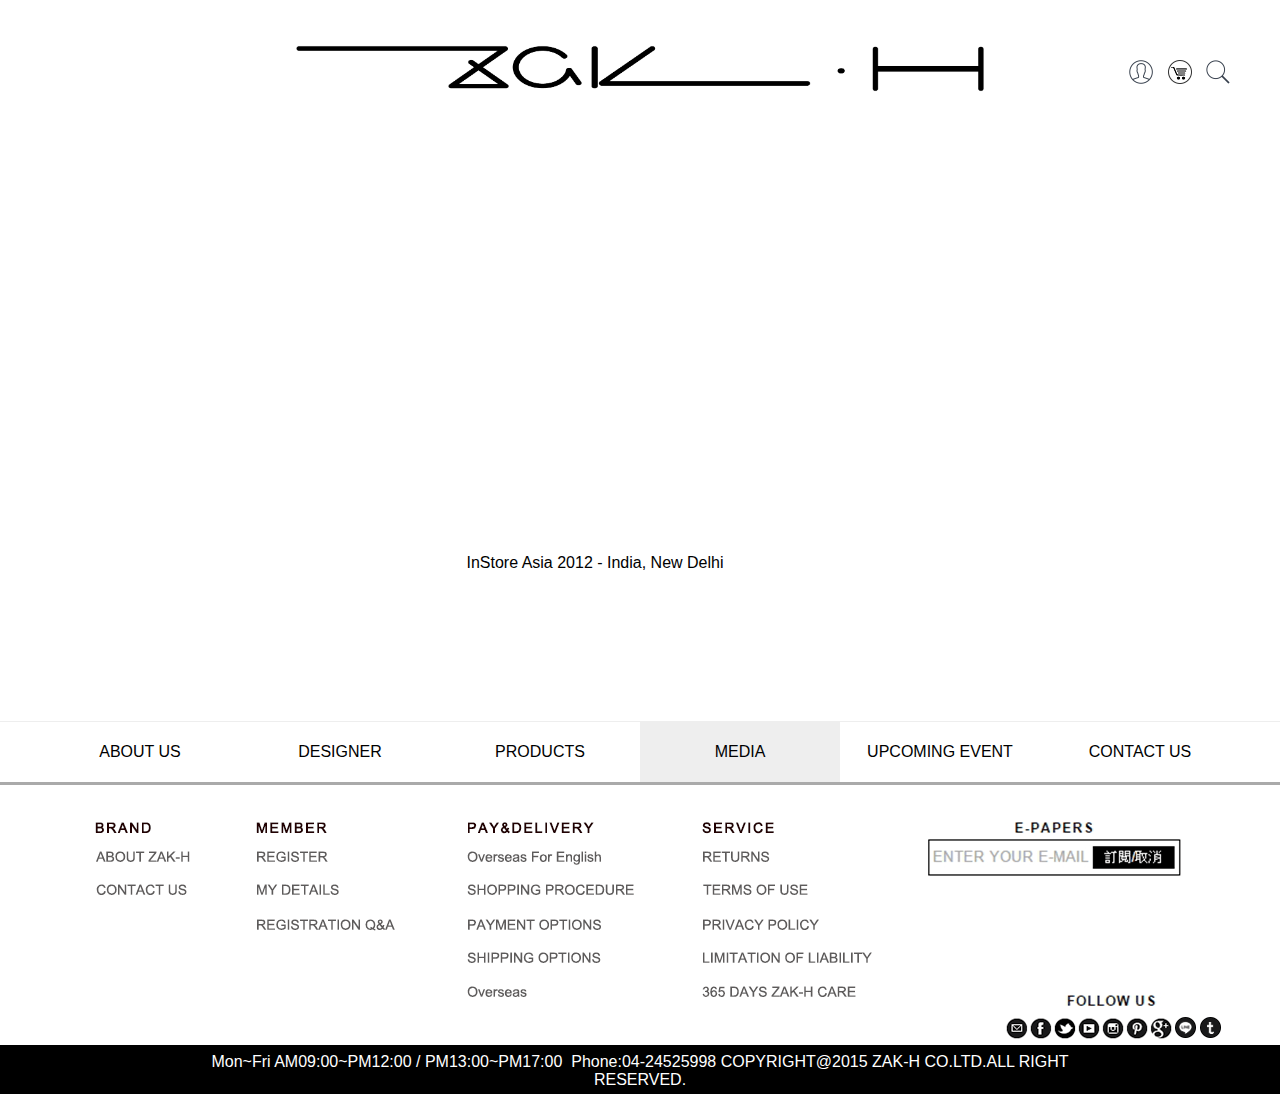
<file: media.htm>
<!DOCTYPE html>
<html lang="en">

<head>
    <meta charset="UTF-8">
    <link rel="stylesheet" href="css/style.css">
    <link rel="stylesheet" href="css/media.css">
    <title>ZAK-H</title>
</head>

<body>
    <div id="wrapper">
        <div id="header">
            <a id="logo" href="index.htm"><img src="img/index/LOGO.jpg"></a>
            <div id="icon">
                <ul>
                    <li><a href="javascript:;"><img src="img/index/photo.png"></a></li>
                    <li id="shopping">
                        <a href="javascript:;"><img src="img/index/Bag.png"></a>
                        <div class="shoppingList">
                            <p style="margin-top: 30px;">SUBTOTAL</p>
                            <p>TWD 0</p>
                            <div class="check">CHECKOUT</div>
                        </div>
                    </li>
                    <li><a href="javascript:;"><img src="img/index/find.png"></a></li>
                </ul>
            </div>
        </div>
        <div id="container">
			<div id="intro">
                <div class="myVideo">
                    <iframe width="450" height="315" style="margin-top: 90px; margin-right: 90px;" src="http://www.youtube.com/embed/9qgeZm9scpA" frameborder="0" allowfullscreen></iframe>
                    <p>InStore Asia 2012 - India, New Delhi</p>
                </div>
				<!-- <div class="myVideo">
                    <iframe width="450" height="315" src="http://www.youtube.com/embed/NuBmV1CsfHA" frameborder="0" allowfullscreen></iframe>
                    <p>Apply polish on Valchromat</p>
                </div>
                <div class="myVideo">
                    <iframe width="450" height="315" style="margin-top: 50px; margin-right: 90px;" src="http://www.youtube.com/embed/bG5xp-Z_l1Y" frameborder="0" allowfullscreen></iframe>
                    <p>CUT furniture Introduction</p>
                </div>
                <div class="myVideo">
                    <iframe width="450" height="315" src="http://www.youtube.com/embed/MoqfbqRH6KI" frameborder="0" allowfullscreen></iframe>
                    <p>Parque do Circo (Making of)</p>
                </div>
                <div class="myVideo">
                    <iframe width="450" height="315" style="margin-top: 50px; margin-right: 90px;" src="http://www.youtube.com/embed/VyhXjJuMT-8" frameborder="0" allowfullscreen></iframe>
                    <p>Engineered Coloured Wood</p>
                </div>
                <div class="myVideo">
                    <iframe width="450" height="315" src="http://www.youtube.com/embed/k4dfvgGtmC8" frameborder="0" allowfullscreen></iframe>
                    <p>"Biblio" Project</p>
                </div>
                <div class="myVideo">
                    <iframe width="450" height="315"  style="margin-top: 50px; margin-right: 103px;" src="http://www.youtube.com/embed/amKsFDibLwg" frameborder="0" allowfullscreen></iframe>
                    <p>Application examples of Valchromat</p>
                </div>
                <div class="myVideo">
                    <video controls="" width="420" style="margin-right: 17px;"><source src="http://www.vork.com.tw/Move/123.mp4" type="video/mp4"></video>
                    <p>Valchromat media</p>
                </div> -->
			</div>
        </div>
        <div id="nav">
            <ul>
                <a href="about.htm"><li>ABOUT US</li></a>
                <a href="designer.htm"><li>DESIGNER</li></a>
                <a href="product.htm"><li>PRODUCTS</li></a>
                <a href="media.htm"><li class="current">MEDIA</li></a>
                <a href="upcoming.htm"><li>UPCOMING EVENT</li></a>
                <a href="contact.htm"><li>CONTACT US</li></a>
            </ul>
            <p style="clear: both"></p>
        </div>
    </div>
    </div>
    <div id="footer">
        <div class="addTop"></div>
        <div id="footerArea">
            <div class="footerImg">
                <img src="img/index/footer.png">
            </div>
        </div>
        <div id="copyright">
            <p>Mon~Fri AM09:00~PM12:00 / PM13:00~PM17:00 &nbsp;Phone:04-24525998 COPYRIGHT@2015 ZAK-H CO.LTD.ALL RIGHT RESERVED.</p>
        </div>
        <div class="addBottom"></div>
    </div>

</body>
<script src="script/jquery.1.9.0.min.js"></script>
<script>
    var body_H = document.body.offsetHeight;
    var window_H = $(window).height();
    var footer_H = $('#footer').height() + 3;
    var scrollVal = $(window).scrollTop(); //捲軸距離頁面頂端的高度
    var fixed_position = 0;
    var real_H = 0;

    // footer效果
    $(window).resize(function() {
        window_W = $(window).width();
        console.log('window_W='+window_W);
        if (window_W < 1200) {
            console.log('1200 - window_H='+1200 - window_H);
            $('#footer .addTop').css({
                'width': (1200 - window_W) + 'px',
                'right': (-(1200 - window_W)) + 'px'
            });
            $('#footer .addBottom').css({
                'width': (1200 - window_W) + 'px',
                'right': (-(1200 - window_W)) + 'px'
            });
        } else {
            $('#footer .addTop').css({
                'width': 0
            });
            $('#footer .addBottom').css({
                'width': 0
            });
        }
    }).resize();


    // nav效果
    $(window).scroll(function() {
        // nav在scroll時會停在footer之上
        body_H = document.body.offsetHeight;
        scrollVal = $(window).scrollTop();
        real_H = window_H + scrollVal;
        fixed_position = body_H - footer_H;
        if (real_H >= fixed_position) {
            $('#nav').css({
                bottom: (real_H - fixed_position)
            });
        } else {
            $('#nav').css({
                bottom: 0
            });
        }

        // 寬小於1200，左右scroll時不要fixed(被遮住的地方還是看不到)
        if (window_W < 1200) {
            scrollLeft = $(window).scrollLeft();
            $('#nav').css(
                'left', -scrollLeft
            )
        }
    }).scroll();
</script>

</html>
</file>
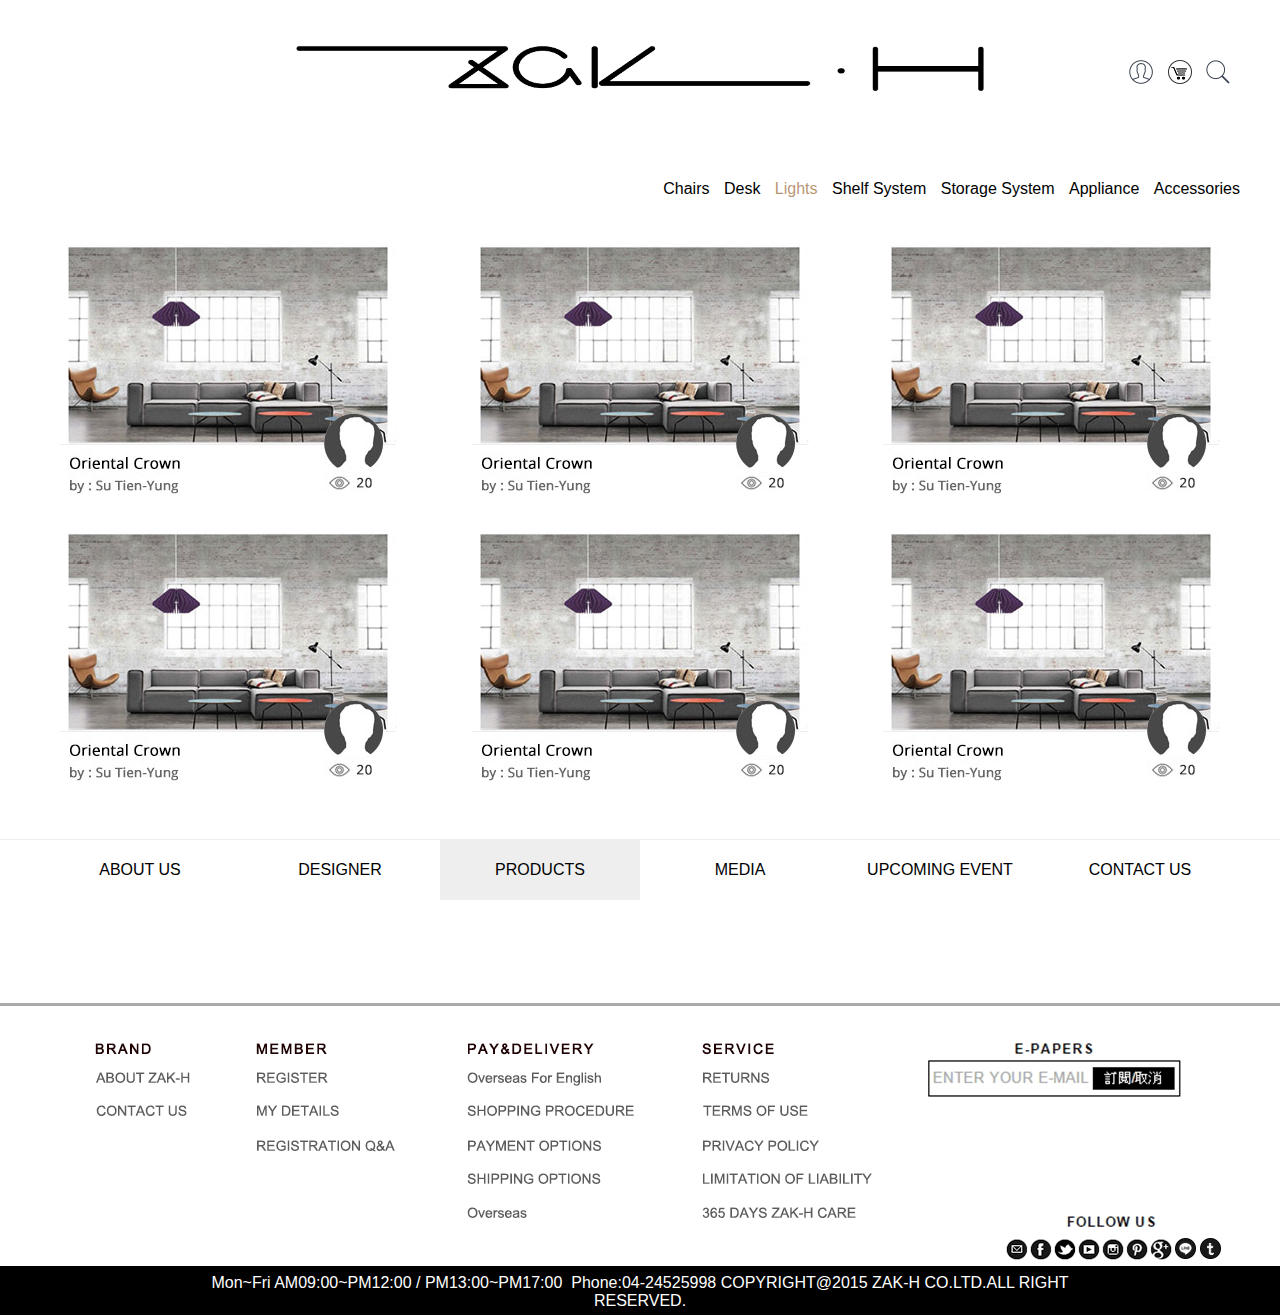
<file: product.htm>
<!DOCTYPE html>
<html lang="en">

<head>
    <meta charset="UTF-8">
    <link rel="stylesheet" href="css/style.css">
    <link rel="stylesheet" href="css/product.css">
    <title>ZAK-H</title>
</head>

<body>
    <div id="wrapper">
        <div id="header">
            <a id="logo" href="index.htm"><img src="img/index/LOGO.jpg">
            </a>
            <div id="icon">
                <ul>
                    <li>
                        <a href="javascript:;"><img src="img/index/photo.png">
                        </a>
                    </li>
                    <li id="shopping">
                        <a href="javascript:;"><img src="img/index/Bag.png">
                        </a>
                        <div class="shoppingList">
                            <p style="margin-top: 30px;">SUBTOTAL</p>
                            <p>TWD 0</p>
                            <div class="check">CHECKOUT</div>
                        </div>
                    </li>
                    <li>
                        <a href="javascript:;"><img src="img/index/find.png">
                        </a>
                    </li>
                </ul>
            </div>
        </div>
        <div id="container">
            <div id="choise">
                <ul class="show">
                    <li>Chairs</li>
                    <li>Desk</li>
                    <li class="active">Lights</li>
                    <li>Shelf System</li>
                    <li>Storage System</li>
                    <li>Appliance</li>
                    <li>Accessories</li>
                </ul>
                <!-- <div class="more">
                    <span class="moreBtn">>></span>
                    <div class="moreList">
                        <ul>
                            <li>Chairs</li>
                            <li>Desk</li>
                            <li>Lights</li>
                            <li>Shelf System</li>
                            <li>Storage System</li>
                            <li>Appliance</li>
                            <li>Accessories</li>
                        </ul>
                    </div>
                </div> -->
            </div>
            <div id="productBox">
                <div class="Chairs prod">
                </div>
                <div class="Desk prod"></div>
                <div class="Lights prod show">
                    <a href="designer_detail.htm"><img src="img/product/Chairs/p_01.jpg"></a>
                    <a href="designer_detail.htm"><img src="img/product/Chairs/p_01.jpg"></a>
                    <a href="designer_detail.htm"><img src="img/product/Chairs/p_01.jpg"></a>
                    <a href="designer_detail.htm"><img src="img/product/Chairs/p_01.jpg"></a>
                    <a href="designer_detail.htm"><img src="img/product/Chairs/p_01.jpg"></a>
                    <a href="designer_detail.htm"><img src="img/product/Chairs/p_01.jpg"></a>
                </div>
                <div class="Shelf prod"></div>
                <div class="Storage prod"></div>
                <div class="Appliance prod">
                    <a href="designer_detail2.htm"><img src="img/product/Appliance/p_01.jpg"></a>
                    <a href="designer_detail2.htm"><img src="img/product/Appliance/p_01.jpg"></a>
                    <a href="designer_detail2.htm"><img src="img/product/Appliance/p_01.jpg"></a>
                    <a href="designer_detail2.htm"><img src="img/product/Appliance/p_01.jpg"></a>
                    <a href="designer_detail2.htm"><img src="img/product/Appliance/p_01.jpg"></a>
                    <a href="designer_detail2.htm"><img src="img/product/Appliance/p_01.jpg"></a>
                </div>
                <div class="Accessories prod"></div>
            </div>
        </div>
        <div id="nav">
            <ul>
                <a href="about.htm">
                    <li>ABOUT US</li>
                </a>
                <a href="designer.htm">
                    <li>DESIGNER</li>
                </a>
                <a href="product">
                    <li class="current">PRODUCTS</li>
                </a>
                <a href="media.htm">
                    <li>MEDIA</li>
                </a>
                <a href="upcoming.htm">
                    <li>UPCOMING EVENT</li>
                </a>
                <a href="contact.htm">
                    <li>CONTACT US</li>
                </a>
            </ul>
            <p style="clear: both"></p>
        </div>
    </div>
    </div>
    <div id="footer">
        <div class="addTop"></div>
        <div id="footerArea">
            <div class="footerImg">
                <img src="img/index/footer.png">
            </div>
        </div>
        <div id="copyright">
            <p>Mon~Fri AM09:00~PM12:00 / PM13:00~PM17:00 &nbsp;Phone:04-24525998 COPYRIGHT@2015 ZAK-H CO.LTD.ALL RIGHT RESERVED.</p>
        </div>
        <div class="addBottom"></div>
    </div>

</body>
<script src="script/jquery.1.9.0.min.js"></script>
<script>
$(function() {

    var body_H = document.body.offsetHeight;
    var window_H = $(window).height();
    var footer_H = $('#footer').height() + 3;
    var scrollVal = $(window).scrollTop(); //捲軸距離頁面頂端的高度
    var fixed_position = 0;
    var real_H = 0;

    // footer效果
    $(window).resize(function() {
        window_W = $(window).width();
        console.log('window_W='+window_W);
        if (window_W < 1200) {
            console.log('1200 - window_H='+1200 - window_H);
            $('#footer .addTop').css({
                'width': (1200 - window_W) + 'px',
                'right': (-(1200 - window_W)) + 'px'
            });
            $('#footer .addBottom').css({
                'width': (1200 - window_W) + 'px',
                'right': (-(1200 - window_W)) + 'px'
            });
        } else {
            $('#footer .addTop').css({
                'width': 0
            });
            $('#footer .addBottom').css({
                'width': 0
            });
        }
    }).resize();


    // nav效果
    $(window).scroll(function() {
        // nav在scroll時會停在footer之上
        body_H = document.body.offsetHeight;
        scrollVal = $(window).scrollTop();
        real_H = window_H + scrollVal;
        fixed_position = body_H - footer_H;
        if (real_H >= fixed_position) {
            $('#nav').css({
                bottom: (real_H - fixed_position)
            });
        } else {
            $('#nav').css({
                bottom: 0
            });
        }

        // 寬小於1200，左右scroll時不要fixed(被遮住的地方還是看不到)
        if (window_W < 1200) {
            scrollLeft = $(window).scrollLeft();
            $('#nav').css(
                'left', -scrollLeft
            )
        }
    }).scroll();


    $('#choise ul li').click(function() {
        $('#choise ul li').each(function() {
            $(this).removeClass('active');
        });
        $(this).addClass('active');
    });
    $('.moreBtn').click(function() {
        $('.moreList').toggle(300);
    });


    // 顯示不同分類商品
    $('#choise .show li').click(function() {
        var index = $(this).index();
        // alert(aa);
        $('#productBox .prod').each(function() {
            $(this).removeClass('show');
        });
        $('#productBox .prod').eq(index).addClass('show');
    });
})
</script>

</html>
</file>
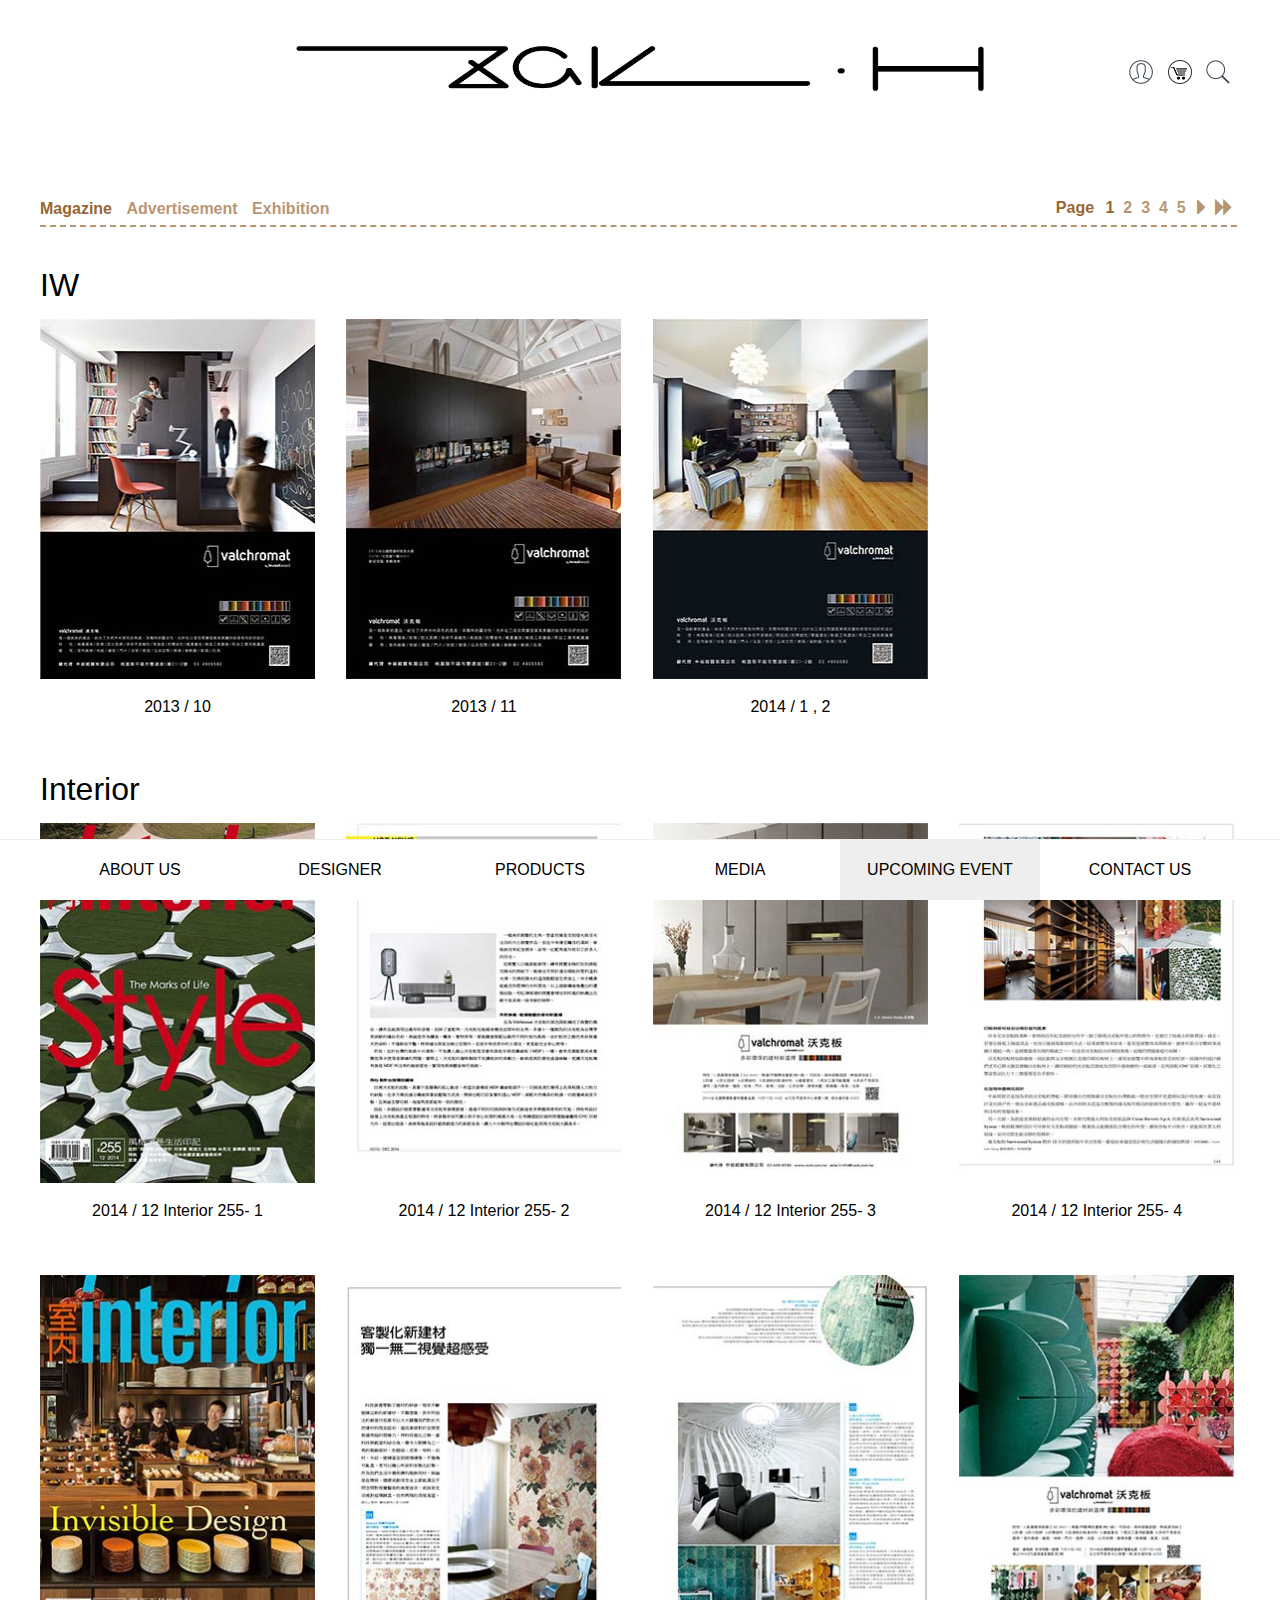
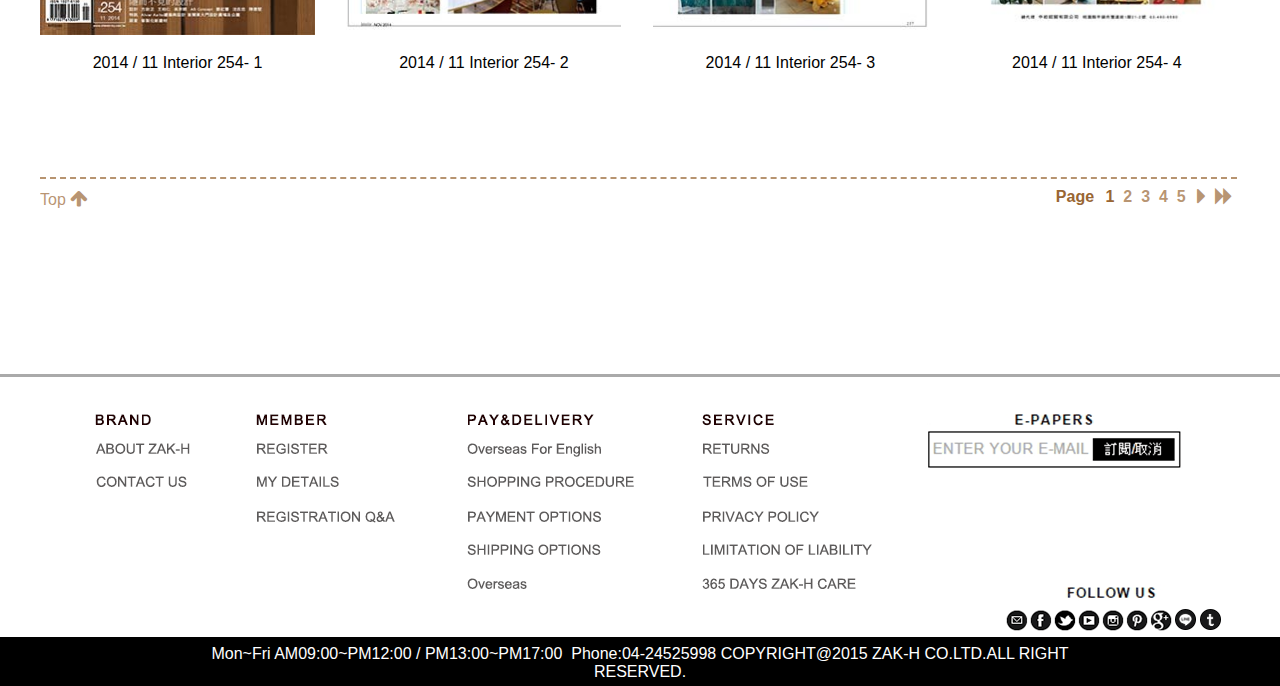
<file: upcoming.htm>
<!DOCTYPE html>
<html lang="en">

<head>
    <meta charset="UTF-8">
    <link rel="stylesheet" href="css/style.css">
    <link rel="stylesheet" href="css/upcoming.css">
    <link href="http://maxcdn.bootstrapcdn.com/font-awesome/4.2.0/css/font-awesome.min.css" rel="stylesheet">
    <title>ZAK-H</title>
</head>

<body>
    <div id="wrapper">
        <div id="header">
            <a id="logo" href="index.htm"><img src="img/index/LOGO.jpg"></a>
            <div id="icon">
                <ul>
                    <li><a href="javascript:;"><img src="img/index/photo.png"></a></li>
                    <li id="shopping">
                        <a href="javascript:;"><img src="img/index/Bag.png"></a>
                        <div class="shoppingList">
                            <p style="margin-top: 30px;">SUBTOTAL</p>
                            <p>TWD 0</p>
                            <div class="check">CHECKOUT</div>
                        </div>
                    </li>
                    <li><a href="javascript:;"><img src="img/index/find.png"></a></li>
                </ul>
            </div>
        </div>
        <div id="container">
            <div id="category">
                <ul>
                    <li class="active"><a href="javascript:;">Magazine</a></li>
                    <li><a href="javascript:;">Advertisement</a></li>
                    <li><a href="javascript:;">Exhibition</a></li>
                </ul>
            </div>
            <div id="pageBox" class="top">
                <div class="page">
                    <span>Page</span>
                    <ul>
                        <li class="active"><a href="javascript:;">1&nbsp;</a></li>
                        <li><a href="javascript:;">2&nbsp;</a></li>
                        <li><a href="javascript:;">3&nbsp;</a></li>
                        <li><a href="javascript:;">4&nbsp;</a></li>
                        <li><a href="javascript:;">5</a></li>
                    </ul>
                    <a class="next" href="javascript:;"><i class="fa fa-caret-right fa-size_next"></i>&nbsp;</a>
                    <a class="last" href="javascript:;"><i class="fa fa-forward fa-size_last"></i>&nbsp;</a>
                </div>
            </div>
            <div id="main">
                <div class="MagCont">
                    <div class="IW">
                        <h1>IW</h1>
                        <ul>
                            <li>
                                <img src="img/upcoming/Magazine/IW/mz_01.jpg">
                                <p>2013 / 10</p>
                            </li>
                            <li>
                                <img src="img/upcoming/Magazine/IW/mz_02.jpg">
                                <p>2013 / 11 </p>
                            </li>
                            <li>
                                <img src="img/upcoming/Magazine/IW/mz_03.jpg">
                                <p>2014 / 1 , 2</p>
                            </li>
                        </ul>
                    </div>
                    <div class="Interior">
                        <h1>Interior</h1>
                        <ul>
                            <li>
                                <img src="img/upcoming/Magazine/Interior/mz_01.jpg">
                                <p>2014 / 12 Interior 255- 1</p>
                            </li>
                            <li>
                                <img src="img/upcoming/Magazine/Interior/mz_02.jpg">
                                <p>2014 / 12 Interior 255- 2</p>
                            </li>
                            <li>
                                <img src="img/upcoming/Magazine/Interior/mz_03.jpg">
                                <p>2014 / 12 Interior 255- 3</p>
                            </li>
                            <li>
                                <img src="img/upcoming/Magazine/Interior/mz_04.jpg">
                                <p>2014 / 12 Interior 255- 4</p>
                            </li>
                            <li>
                                <img src="img/upcoming/Magazine/Interior/mz_05.jpg">
                                <p>2014 / 11 Interior 254- 1</p>
                            </li>
                            <li>
                                <img src="img/upcoming/Magazine/Interior/mz_06.jpg">
                                <p>2014 / 11 Interior 254- 2</p>
                            </li>
                            <li>
                                <img src="img/upcoming/Magazine/Interior/mz_07.jpg">
                                <p>2014 / 11 Interior 254- 3</p>
                            </li>
                            <li>
                                <img src="img/upcoming/Magazine/Interior/mz_08.jpg">
                                <p>2014 / 11 Interior 254- 4</p>
                            </li>
                        </ul>
                    </div>
                </div>
                <div class="AdvCont"></div>
                <div class="ExhCont"></div>
            </div>
            <div id="pageBox" class="bottom">
                <div class="scrollTop">
                    <span>Top</span>
                    <i class="fa fa-arrow-up fa-size_up"></i>
                </div>
                <div class="page">
                    <span>Page</span>
                    <ul>
                        <li class="active"><a href="javascript:;">1&nbsp;</a></li>
                        <li><a href="javascript:;">2&nbsp;</a></li>
                        <li><a href="javascript:;">3&nbsp;</a></li>
                        <li><a href="javascript:;">4&nbsp;</a></li>
                        <li><a href="javascript:;">5</a></li>
                    </ul>
                    <a class="next" href="javascript:;"><i class="fa fa-caret-right fa-size_next"></i>&nbsp;</a>
                    <a class="last" href="javascript:;"><i class="fa fa-forward fa-size_last"></i>&nbsp;</a>
                </div>
            </div>
        </div>
        <div id="nav">
            <ul>
                <a href="about.htm"><li>ABOUT US</li></a>
                <a href="designer.htm"><li>DESIGNER</li></a>
                <a href="product.htm"><li>PRODUCTS</li></a>
                <a href="media.htm"><li>MEDIA</li></a>
                <a href="upcoming.htm"><li class="current">UPCOMING EVENT</li></a>
                <a href="contact.htm"><li>CONTACT US</li></a>
            </ul>
            <p style="clear: both"></p>
        </div>
    </div>
    </div>
    <div id="footer">
        <div class="addTop"></div>
        <div id="footerArea">
            <div class="footerImg">
                <img src="img/index/footer.png">
            </div>
        </div>
        <div id="copyright">
            <p>Mon~Fri AM09:00~PM12:00 / PM13:00~PM17:00 &nbsp;Phone:04-24525998 COPYRIGHT@2015 ZAK-H CO.LTD.ALL RIGHT RESERVED.</p>
        </div>
        <div class="addBottom"></div>
    </div>

</body>
<script src="script/jquery.1.9.0.min.js"></script>
<script>
$(function() {

    var body_H = document.body.offsetHeight;
    var window_H = $(window).height();
    var footer_H = $('#footer').height() + 3;
    var scrollVal = $(window).scrollTop(); //捲軸距離頁面頂端的高度
    var fixed_position = 0;
    var real_H = 0;
    // console.log('body_H='+body_H);

    // footer效果
    $(window).resize(function() {
        window_W = $(window).width();
        // console.log('window_W='+window_W);
        if (window_W < 1200) {
            // console.log('1200 - window_H='+1200 - window_H);
            $('#footer .addTop').css({
                'width': (1200 - window_W) + 'px',
                'right': (-(1200 - window_W)) + 'px'
            });
            $('#footer .addBottom').css({
                'width': (1200 - window_W) + 'px',
                'right': (-(1200 - window_W)) + 'px'
            });
        } else {
            $('#footer .addTop').css({
                'width': 0
            });
            $('#footer .addBottom').css({
                'width': 0
            });
        }
    }).resize();


    // nav效果
    $(window).scroll(function() {
        // nav在scroll時會停在footer之上
        body_H = document.body.offsetHeight;
        scrollVal = $(window).scrollTop();
        real_H = window_H + scrollVal;
        fixed_position = body_H - footer_H;
        if (real_H >= fixed_position) {
            $('#nav').css({
                bottom: (real_H - fixed_position)
            });
        } else {
            $('#nav').css({
                bottom: 0
            });
        }

        // 寬小於1200，左右scroll時不要fixed(被遮住的地方還是看不到)
        if (window_W < 1200) {
            scrollLeft = $(window).scrollLeft();
            $('#nav').css(
                'left', -scrollLeft
            )
        }
    }).scroll();


    // 切換項目
    $('#category ul li').click(function() {
        var currentPage = $('.active');

        currentPage.removeClass('active');
        $(this).addClass('active');
    });

    // 切換頁碼
    $('.page ul li').click(function() {
        var currentPage = $('.active');
        var index = $(this).index();
        var thisPage = $('.page ul li:nth-child('+ (index+1) +')');

        currentPage.removeClass('active');
        thisPage.addClass('active');
    });
    $('.page .next').click(function() {
        var currentPage = $('.active');
        var nextPage = currentPage.next();
        if (nextPage.length == 0) {
            return false;
        }
        currentPage.removeClass('active');
        nextPage.addClass('active');
    });
    $('.page .last').click(function() {
        var currentPage = $('.active');
        var pageLength = $('.page:first ul li').length;
        var lastPage = $('.page ul li:nth-child('+ pageLength +')');
 
        currentPage.removeClass('active');
        lastPage.addClass('active');
    });


    $('.scrollTop').click(function() {
        $('html, body').animate({scrollTop: 0}, 800);
    });

})
</script>

</html>
</file>
<file: css/style.css>
* {
	margin: 0;
	padding: 0;
}
img {
	border: 0;
}
#wrapper {
	width: 1200px;
	margin: 0 auto;
	font-family: sans-serif;
	overflow: hidden;
}
#header {
	position: relative;
	text-align: center;
	height: 130px;
}
#header #logo img{
	width: 730px;
	margin-top: 23px;
}
#header #icon {
	position: absolute;
	top: 60px;
	right: 10px;
}
#header #icon #shopping:after {
	display: table;
	content: '';
	clear: both;
	*zoom: 1;
}
#header #icon #shopping:hover .shoppingList {
	display: block;
	opacity: 1;
}
#header #icon .shoppingList {
	position: absolute;
	border: 1px solid #000;
	width: 115px;
	height: 150px;
	text-align: center;
	/*padding: 40px 10px;*/
	font-size: 13px;
	top: 36px;
	right: -5px;
	background: #FFF;
	z-index: 10;
	display: none;
	opacity: 0;
	box-shadow: 2px 2px 5px rgba(0,0,0, .5);
	transition: .3s;
}
#header #icon .shoppingList .check {
	width: 90px;
	height: 30px;
	line-height: 30px;
	background: #000;
	color: #FFF;
	margin: 17px 12px;
	cursor: pointer;
}
#header #icon ul li {
	list-style: none;
	display: inline-block;
	margin-left: 10px;
}
#nav {
	position: fixed;
	width: 1200px;
	border-top: 1px solid #EEE;
	font-family: sans-serif;
	background: #FFF;
	z-index: 100;
	bottom: 0;
}
#nav:before {
	content: '';
	position: absolute;
	width: 1000px;
	height: 1px;
	background: #EEE;
	right: 1200px;
	top: -1px;
}
#nav:after {
	content: '';
	position: absolute;
	width: 1000px;
	height: 1px;
	background: #EEE;
	left: 1200px;
	top: -1px;
}
#nav ul li {
	float: left;
	list-style: none;
	width: 200px;
	height: 60px;
	line-height: 60px;
	text-align: center;
	cursor: pointer;
	transition: .5s;
}
#nav ul li:hover {
	background: #EEE;
}
#nav ul a {
	color: #000;
}





#footer {
	position: relative;
	border-top: 3px solid #AAA;
	font-family: sans-serif;
	margin-top: 210px;
}
#footer .addTop {
	position: absolute;
	right: 0;
	top: 0;
	height: 3px;
	background: #AAA;
	top: -3px;
}
#footer .addBottom {
	position: absolute;
	right: 0;
	bottom: 0;
	height: 32px;
	background: #000;
	bottom: 0px;
	z-index: -1;
}
.footerImg {
	height: 260px;
	overflow: hidden;
}
.footerImg img {
	margin-top: -2px;
}
#footerArea {
	width: 1200px;
	margin: 0 auto;
}
#footerArea:after {
	display: table;
	content: '';
	clear: both;
	*zoom: 1;
}
#footerArea .title {
	font-weight: 700;
	color: #222;
}
.list {
	float: left;
	width: 200px;
}
.list li {
	list-style: none;
	color: #777;
}
.list li~li {
	padding-top: 8px;
}



#copyright {
	clear: both;
	color: #FFF;
	background: #000;
	text-align: center;
	padding: 8px 0 5px;
}
#copyright p {
	width: 939px;
	margin: 0 auto;
}
</file>
<file: css/index.css>
body {
	/*background: #000;*/
}
#header {
	text-align: center;
	margin: 275px 0 140px;
}
#header img{
	width: 730px;
	/*margin-top: 274px;*/
}
#header .mask {
	position: absolute;
	width: 730px;
	height: 91px;
	left: 0;
	right: 0;
	margin: auto;
	/*background: #FFF;*/
	border-radius: 50px;
	background-image:-webkit-linear-gradient(90deg,  rgba(255, 255, 255, .1) 0%, #FFF 5%, #FFF 50%, #FFF 95%, rgba(255, 255, 255, .1) 100%);
	background-image:-moz-linear-gradient(90deg,  rgba(255, 255, 255, .1) 0%, #FFF 5%, #FFF 50%, #FFF 95%, rgba(255, 255, 255, .1) 100%);
	background-image:-ms-linear-gradient(90deg,  rgba(255, 255, 255, .1) 0%, #FFF 5%, #FFF 50%, #FFF 95%, rgba(255, 255, 255, .1) 100%);
	background-image:-o-linear-gradient(90deg,  rgba(255, 255, 255, .1) 0%, #FFF 5%, #FFF 50%, #FFF 95%, rgba(255, 255, 255, .1) 100%);
	background-image:linear-gradient(90deg,  rgba(255, 255, 255, .1) 0%, #FFF 5%, #FFF 50%, #FFF 95%, rgba(255, 255, 255, .1) 100%);
	-webkit-animation:logoShow 6s linear infinite;
	-moz-animation:logoShow 6s linear infinite;
	-ms-animation:logoShow 6s linear infinite;
	-o-animation:logoShow 6s linear infinite;
}
@-webkit-keyframes logoShow{
	  0%{width: 730px;}
	 25%{width: 0;}
	100%{width: 0;}
}
@-moz-keyframes logoShow{
	  0%{width: 730px;}
	 25%{width: 0;}
	100%{width: 0;}
}
@-ms-keyframes logoShow{
	  0%{width: 730px;}
	 25%{width: 0;}
	100%{width: 0;}
}
@-o-keyframes logoShow{
	  0%{width: 730px;}
	 25%{width: 0;}
	100%{width: 0;}
}
#container {
	text-align: center;
}
#intro {
	width: 730px;
	height: 19px;
	margin: -40px auto 90px auto;
	overflow: hidden;
}
#intro .introCont {
	position: relative;
	width: 7000px;
	left: -2500px;
}
#intro p {
	position: relative;
	right: -200px;
	display: inline-block;
	-webkit-animation:wordRun 20s linear infinite;
	-moz-animation:xx1 20s linear infinite;
	-ms-animation:xx1 20s linear infinite;
	-o-animation:xx1 20s linear infinite;
}
@-webkit-keyframes wordRun{
	  0%{right:-200px;}
	100%{right:1470px;}
}
@-moz-keyframes wordRun{
	  0%{right:-200px;}
	100%{right:1470px;}
}
@-ms-keyframes wordRun{
	  0%{right:-200px;}
	100%{right:1470px;}
}
@-o-keyframes wordRun{
	  0%{right:-200px;}
	100%{right:1470px;}
}
#language {
	display: inline-block;
	overflow: auto;
	margin: 0 auto;
}
#language ul li {
	float: left;
	list-style: none;
	width: 550px;
	height: 40px;
	line-height: 40px;
	font-size: 20px;
	font-family: '微軟正黑體';
	text-align: center;
	transition: .5s;
}
#language ul li:hover {
	background: rgba(0,0,0, .1);
}
#language ul a~a li {
	border-left: none;
}
#language a {
	color: #333;
}

#footer {
	border-top: 3px solid #AAA;
	font-family: sans-serif;
	margin-top: 90px;
}
</file>
<file: css/about.css>
#nav .current {
	background: #EEE;
}
#ourDesigners {
	margin: 50px 0;
	text-align: center;
	font-size: 35px;
	font-family: monospace;
}
#intro {
	width: 1045px;
	margin: 90px auto 0;
	color: #333;
}
.title {
	font-family: '微軟正黑體';
	font-weight: 100;
}
.chinese {
	font-family: '微軟正黑體';
	margin-top: 10px;
	line-height: 30px;
}
.english {
	font-family: sans-serif;
	margin-top: 15px;
	line-height: 30px;
	text-align: justify;　/*　Firefox到此即可對齊　*/
	text-justify: auto;　/*　IE需再加上此行　*/
}
</file>
<file: css/contact.css>
#nav .current {
	background: #EEE;
}
#ourDesigners {
	margin: 50px 0;
	text-align: center;
	font-size: 35px;
	font-family: monospace;
}
#intro {
	overflow: hidden;
	font-family: sans-serif;
}
#intro:after {
	content: '';
	display: table;
	clear: both;
	*zoom: 1;
}
#intro img {
	margin-top: -195px;
	margin-bottom: -350px;
	width: 1200px;
}
#intro #info {
	float: left;
	margin-top: 50px;
	margin-left: 100px;
}
#intro #info h2 {
	font-weight: 100;
}
#intro #info p {
	line-height: 33px;
}
#intro #message {
	float: right;
	margin-top: 50px;
	margin-right: 100px;
}
#intro .separate {
	position: absolute;
	left: 0;
	right: 0;
	margin: 45px auto;
	width: 1px;
	height: 355px;
	background: #000;
}
/*#footer {
	margin-top: 70px;
}*/
</file>
<file: css/designer.css>
#nav .current {
	background: #EEE;
}
#ourDesigners {
	margin: 50px 0;
	text-align: center;
	font-size: 35px;
	font-family: monospace;
}
</file>
<file: css/Slider.css>
* {
    margin: 0;
    padding: 0;
    list-style: none;
}
.sliderShow {
    overflow: hidden;
    margin-top: 100px;
}
.suSlider {
    position: relative;
    margin: auto;
    padding: 0 50px 0 50px;
    overflow: hidden;
}
.suSlider ul {
    width: 100%;
    height: 100%;
    display: inline-block;
    position: relative;
    left: 0;
}
.suSlider ul li {
    /*overflow: hidden;*/
    float: left;
    width: 275px;
    /*height: 330px;*/
}
.suSlider ul li .imgArea {
    width: 223px;
    cursor: pointer;
}
.suSlider ul li .designerImg {
    width: 223px;
    height: 266px;
    overflow: hidden;
}
.suSlider ul li .designerImg img {
    -webkit-transform: scale(1.01);
    -webkit-transition: -webkit-transform .4s .1s;
    -moz-transform: scale(1.01);
    -moz-transition: -moz-transform .4s .1s;
    -webkit-transform-origin:50% 20%;
    -moz-transform-origin:50% 20%;
}
.suSlider ul li .imgArea:hover .designerImg img{
    -webkit-transform: scale(1.1);
    -moz-transform: scale(1.1);
}
.suSlider ul li .intro {
    /*height: 300px;
    background-image:-webkit-linear-gradient(180deg,  #555 0%, #AAA 50%, #DDD 100%);
    background-image:-moz-linear-gradient(180deg,  #555 0%, #AAA 50%, #DDD 100%);
    background-image:-ms-linear-gradient(180deg,  #555 0%, #AAA 50%, #DDD 100%);
    background-image:-o-linear-gradient(180deg,  #555 0%, #AAA 50%, #DDD 100%);
    background-image:linear-gradient(180deg,  #555 0%, #AAA 50%, #DDD 100%);*/
}
.suSlider ul li a {
    display: block;
    width: 223px;
}
.suSlider ul li .intro.no_info {
    height: 140px;
    overflow: hidden;
}
/*.suSlider ul li {
    overflow: hidden;
    float: left;
    height: 330px;
}
.suSlider ul li img {
    -webkit-transform: scale(1);
    -webkit-transition: -webkit-transform .4s .1s;
    -moz-transform: scale(1);
    -moz-transition: -moz-transform .4s .1s;
}
.suSlider ul li:hover img {
    -webkit-transform: scale(1.1);
    -moz-transform: scale(1.1);
}*/
.suSlider .suDotMenu {
    position: absolute;
    bottom: 10px;
    width: 100%;
    height: 20px;
    text-align: center;
}
.suSlider .suDotMenu li {
    background-color: rgba(90, 157, 232, .9);
    width: 13px;
    height: 13px;
    border-radius: 50%;
    margin-right: 15px;
    display: inline-block;
    box-shadow: 0 0 7px 0 rgba(90, 157, 232, .9);
    cursor:pointer;
    -webkit-transform: scale(1);
    -webkit-transition: -webkit-transform .5s, background-color .5s;
    -moz-transform: scale(1);
    -moz-transition: -moz-transform .5s, background-color .5s;
}
.suSlider .suDotMenu li:last-child {
    margin-right: 0;
}
.suSlider .suDotMenu li.active {
    -webkit-transform: scale(1.3);
    -moz-transform: scale(1.3);
    background-color: rgba(187, 205, 237, .9);
    box-shadow: 0 0 7px 0 rgba(187, 205, 237, .9);
}
.suSlider .suArrowBtn {
    background-color: transparent;
    width: 50px;
    height: 70px;
    /*height: 100%;*/
    position: absolute;
    z-index: 20;
    text-align: center;
    top: 0;
    bottom: 0;
    margin: auto;
}
.suSlider .suArrowBtn:nth-child(1) {
    left: 0;
}
.suSlider .suArrowBtn:nth-child(2) {
    right: 0;
}
.suSlider .suArrowBtn i {
    width: 50px;
    height: 70px;
    line-height: 70px;
    color: rgba(0, 0, 0, .3);
    font-size: 50px;
    position: absolute;
    /*bottom: 55%;*/
    /*background: rgba(0,0,0, .3);*/
    -webkit-transition: color .5s;
}
.suSlider .suArrowBtn:nth-child(1) i {
    left: 0px;
}
.suSlider .suArrowBtn:nth-child(2) i {
    right: 0px;
}
.suSlider .suArrowBtn:hover i {
    color: rgba(0, 0, 0, .6);
}
</file>
<file: css/designer_detail.css>
#nav .current {
	background: #EEE;
}
#container:after {
	content: '';
	display: table;
	clear: both;
	*zoom: 1;
}
#mySlider {
	margin-top: 60px;
	cursor: pointer;
}
#mySlider img {
	width: 1199px;
	height: 590px;
}
#title {
	text-align: center;
	font-size: 34px;
	margin-top: 30px;
	font-weight: 100;
}
#intro {
	float: left;
	overflow: hidden;
}
#intro img {
	margin-left: 25px;
}
#info {
	float: left;
	width: 450px;
	margin-top: 50px;
	font-size: 24px;
}
#info .designConcept {
	width: 450px;
	height: 350px;
	text-align: center;
}
#info .youtube {
	width: 450px;
	height: 350px;
	text-align: center;
}

#product {
	display: inline-block;
	width: 425px;
}
#product img {
	display: block;
	width: 425px;
	margin-top: 60px;
}
</file>
<file: css/Slider2.css>
* {
    margin: 0;
    padding: 0;
    list-style: none;
}
.suSlider {
    /*background-color: #FFF;*/
    /*width: 1024px;*/
    /*height: 768px;*/
    position: relative;
    margin: auto;
    /*overflow: hidden;*/
}
.suSlider ul {
    width: 100%;
    height: 100%;
    display: inline-block;
    position: relative;
    left: 0;
}
.suSlider ul li {
    float: left;
    -webkit-transform: scale(1);
    -webkit-transition: -webkit-transform .4s .1s;
    -moz-transform: scale(1);
    -moz-transition: -moz-transform .4s .1s;
}
.suSlider ul li:hover {
    -webkit-transform: scale(1.1);
    -moz-transform: scale(1.1);
}
.suSlider .suDotMenu {
    position: absolute;
    bottom: 10px;
    width: 100%;
    height: 20px;
    text-align: center;
}
.suSlider .suDotMenu li {
    background-color: rgba(90, 157, 232, .9);
    width: 13px;
    height: 13px;
    border-radius: 50%;
    margin-right: 15px;
    display: inline-block;
    box-shadow: 0 0 7px 0 rgba(90, 157, 232, .9);
    cursor:pointer;
    -webkit-transform: scale(1);
    -webkit-transition: -webkit-transform .5s, background-color .5s;
    -moz-transform: scale(1);
    -moz-transition: -moz-transform .5s, background-color .5s;
}
.suSlider .suDotMenu li:last-child {
    margin-right: 0;
}
.suSlider .suDotMenu li.active {
    -webkit-transform: scale(1.3);
    -moz-transform: scale(1.3);
    background-color: rgba(187, 205, 237, .9);
    box-shadow: 0 0 7px 0 rgba(187, 205, 237, .9);
}
.suSlider .suArrowBtn {
    background-color: transparent;
    width: 1199px;
    height: 100%;
    position: absolute;
    z-index: 20;
    text-align: center;
}
.suSlider .suArrowBtn:nth-child(1) {
    left: -1124px;
}
.suSlider .suArrowBtn:nth-child(2) {
    right: -1124px;
}
.suSlider .suArrowBtn i {
    width: 90px;
    height: 90px;
    color: rgba(0, 0, 0, .1);
    font-size: 90px;
    position: absolute;
    bottom: 41%;
    -webkit-transition:color .5s;
}
.suSlider .suArrowBtn:nth-child(1) i {
    right: 0px;
}
.suSlider .suArrowBtn:nth-child(2) i {
    left: 0px;
}
.suSlider .suArrowBtn:hover i {
    color: rgba(0, 0, 0, .55);
}
</file>
<file: css/designer_detail2.css>
#nav .current {
	background: #EEE;
}
#container:after {
	content: '';
	display: table;
	clear: both;
	*zoom: 1;
}
#mySlider {
	margin-top: 60px;
	cursor: pointer;
}
#mySlider img {
	width: 1119px;
	height: 590px;
	padding: 0 40px;
}
#title {
	text-align: center;
	font-size: 34px;
	margin-top: 30px;
	font-weight: 100;
}
#intro {
	float: left;
	overflow: hidden;
}
#intro img {
	margin-left: 25px;
}
#info {
	float: left;
	width: 450px;
	margin-top: 50px;
	font-size: 24px;
}
#info .designConcept {
	width: 450px;
	height: 350px;
	text-align: center;
}
#info .youtube {
	width: 450px;
	height: 350px;
	text-align: center;
}

#product {
	display: inline-block;
	width: 425px;
}
#product img {
	display: block;
	width: 425px;
	margin-top: -8px;
}
</file>
<file: css/designer_product.css>
#nav .current {
	background: #EEE;
}
#container {
	padding-top: 30px;
}
#intro {
	float: left;
	overflow: hidden;
	padding-top: 17px;
	height: 413px;
}
#intro img {
	margin-left: 20px;
	margin-top: 35px;
}
#product {
	display: inline-block;
	width: 870px;
	padding-top: 64px;
	font-size: 0;
}
#product img {
	display: inline-block;
	box-shadow: 3px 1px 10px rgba(0,0,0, 0);
	cursor: pointer;
	margin-bottom: 40px;
	transition: .3s;
}
#product img:hover {
	box-shadow: 3px 1px 10px rgba(0,0,0,.4);
}
#product img:nth-child(odd) {
	margin-right: 20px;
	margin-left: 20px;
}

#footer {
	margin-top: 150px;
}
</file>
<file: css/index_old.css>
* {
	margin: 0;
	padding: 0;
}
#wrapper {
	width: 1200px;
	margin: 0 auto;
	font-family: sans-serif;
}
#header {
	text-align: center;
	height: 100px;
	/*font-size: 80px;
	margin: 10px 0;
	font-weight: 500;*/
}
#header img{
	width: 700px;
	margin-top: 10px;
}
#container {
	/*width: 1200px;*/
	border: 7px solid #DDD;
}
#chooseCountry {
	margin-top: 25px;
	margin-left: 100px;
}
#title h3 {
	border-bottom: 3px solid #DDD;
	display: inline-block;
	font-size: 24px;
}
#title p {
	font-size: 20px;
	width: 600px;
	margin-top: 7px;
}
#countryArea {
	font-size: 0;
}
#countryArea:after {
	content: '';
	display: table;
	clear: both;
	*zoom: 1;
}
.country {
	/*float: left;*/
	display: inline-block;
	font-size: 0;
	width: 350px;
	margin-bottom: 70px;
}
.country:after {
	content: '';
	display: table;
	clear: both;
	*zoom: 1;
}
#countryArea {
	margin-top: 55px;
}
#countryArea p {
	float: left;
	font-size: 16px;
	line-height: 45px;
	padding-left: 7px;
}
#countryArea img {
	float: left;
	width: 67px;
	height: 45px;
}
.chinaCountryArea {
	position: absolute;
	width: 615px;
	padding-top: 52px;
}
.chinaCountryArea:after {
	display: table;
	content: '';
	clear: both;
	*zoom: 1;
}
.chinaCountry {
	float: left;
	font-size: 16px;
	border: 1px solid #AAA;
	color: #777;
	border-radius: 3px;
	margin: 1px 2px 0 0;
}

#footer {
	border-top: 3px solid #AAA;
	font-family: sans-serif;
	margin-top: 30px;
	/*height: 300px;*/
}
.footerImg {
	height: 250px;
	overflow: hidden;
}
.footerImg img {
	margin-top: -2px;
}
#footerArea {
	width: 1200px;
	margin: 0 auto;
	/*padding: 30px 0;*/
}
#footerArea:after {
	display: table;
	content: '';
	clear: both;
	*zoom: 1;
}
#footerArea .title {
	font-weight: 700;
	color: #222;
}
.list {
	float: left;
	width: 200px;
}
.list li {
	list-style: none;
	color: #777;
}
.list li~li {
	padding-top: 8px;
}



#copyright {
	clear: both;
	color: #FFF;
	background: #000;
	text-align: center;
	padding: 8px 0 5px;
}
</file>
<file: css/media.css>
#nav .current {
	background: #EEE;
}
#ourDesigners {
	margin: 50px 0;
	text-align: center;
	font-size: 35px;
	font-family: monospace;
}
#intro {
	overflow: hidden;
	text-align: center;
}
#intro .myVideo {
	display: inline-block;
}
#intro .myVideo p {
	width: 450px;
	text-align: center;
	margin-top: 15px;
}
/*#footer {
	margin-top: 80px;
}*/
</file>
<file: css/product.css>
#nav .current {
	background: #EEE;
}
#choise {
	text-align: right;
	padding-top: 50px;
	padding-bottom: 35px;
}
#choise .show {
	display: inline-block;
}
#choise .show li {
	display: inline-block;
	list-style: none;
	margin-left: 10px;
	cursor: pointer;
}
#choise ul li.active {
	color: rgba(153, 102, 51, .7);
}
#choise .more {
	position: relative;
	display: inline-block;
	cursor: pointer;
	padding-left: 10px;
}
#choise .more .moreList {
	display: none;
	position: absolute;
	top: 30px;
	right: 0;
	background: #EEE;
	width: 132px;
}
#choise .more .moreList ul li {
	display: block;
	text-align: left;
	line-height: 30px;
	padding-left: 10px;
}
#choise .more .moreList ul li:hover {
	background: rgba(153, 102, 51, .1);
}

#productBox {
	margin-top: 10px;
	min-height: 580px;
	text-align: center;
}
#productBox .prod {
	display: none;
}
#productBox .prod.show {
	display: block;
}
#productBox img {
	margin-bottom: 30px;
	cursor: pointer;
	box-shadow: 3px 1px 10px rgba(0,0,0, 0);
	transition: .3s;
	/*-webkit-transition : all .3s linear; */
}
#productBox a:nth-child(3n+2) img {
	margin: 0 70px;
	margin-bottom: 30px;
}
#productBox img:hover {
	box-shadow: 3px 1px 10px rgba(0,0,0,.4);
}



#footer {
	margin-top: 180px;
}
</file>
<file: css/upcoming.css>
#nav .current {
	background: #EEE;
}
#category {
	float: left;
	padding-top: 10px;
	font-weight: 700;
}
#category ul li {
	display: inline-block;
	list-style: none;
	margin-right: 10px;
}
#category ul li a {
	text-decoration: none;
	color: rgba(153, 102, 51, .7);
}
#category ul li.active a {
	color: rgba(153, 102, 51, 1)
}
#pageBox {
	border-bottom: 2px dashed rgba(153, 102, 51, .7);
	width: 1197px;
	text-align: right;
	padding-bottom: 8px;
}
#pageBox.top {
	margin-top: 60px;
	margin-bottom: 40px;
}
#pageBox.bottom {
	border-bottom: none;
	border-top: 2px dashed rgba(153, 102, 51, .7);
	margin-top: 50px;
}
.page {
	display: inline-block;
	width: 220px;
	font-weight: 700;
	margin-top: 2px;
}
.page span {
	display: inline-block;
	/*float: left;*/
	color: rgba(153, 102, 51, 1);
	margin-right: 7px;
}
.page ul {
	display: inline-block;
}
.page ul li {
	display: inline-block;
	list-style: none;
}
.page ul li.active a {
	color: rgba(153, 102, 51, 1)
}
.page a {
	text-decoration: none;
	color: rgba(153, 102, 51, .7);
}
.page .next {
	display: inline-block;
	width: 20px;
}
.page .last {
	display: inline-block;
}
.page:after {
	content: '';
	display: table;
	clear: both;
	*zoom: 1;
}
#pageBox .scrollTop {
	float: left;
	color: rgba(153, 102, 51, .7);
	cursor: pointer;
	margin-top: 10px;
}
.page .fa-size_next {
	position: relative;
	top: 3px;
	font-size: 25px;
}
.page .fa-size_last {
	position: relative;
	top: 1px;
	font-size: 19px;
}
.scrollTop .fa-size_up {
	font-size: 19px;
}
#main .MagCont h1 {
	font-weight: 100;
}
#main .MagCont ul {
	margin-right: -25px;
	margin-top: 15px;
}
#main .MagCont ul li {
	display: inline-block;
	list-style: none;
	margin-right: 27px;
	width: 275px;
}
#main .MagCont ul li p {
	text-align: center;
	margin-top: 15px;
	margin-bottom: 55px;
}
#main .MagCont ul li img {
	width: 275px;
	height: 360px;
	cursor: pointer;
}







#footer {
	margin-top: 160px;
}
</file>
